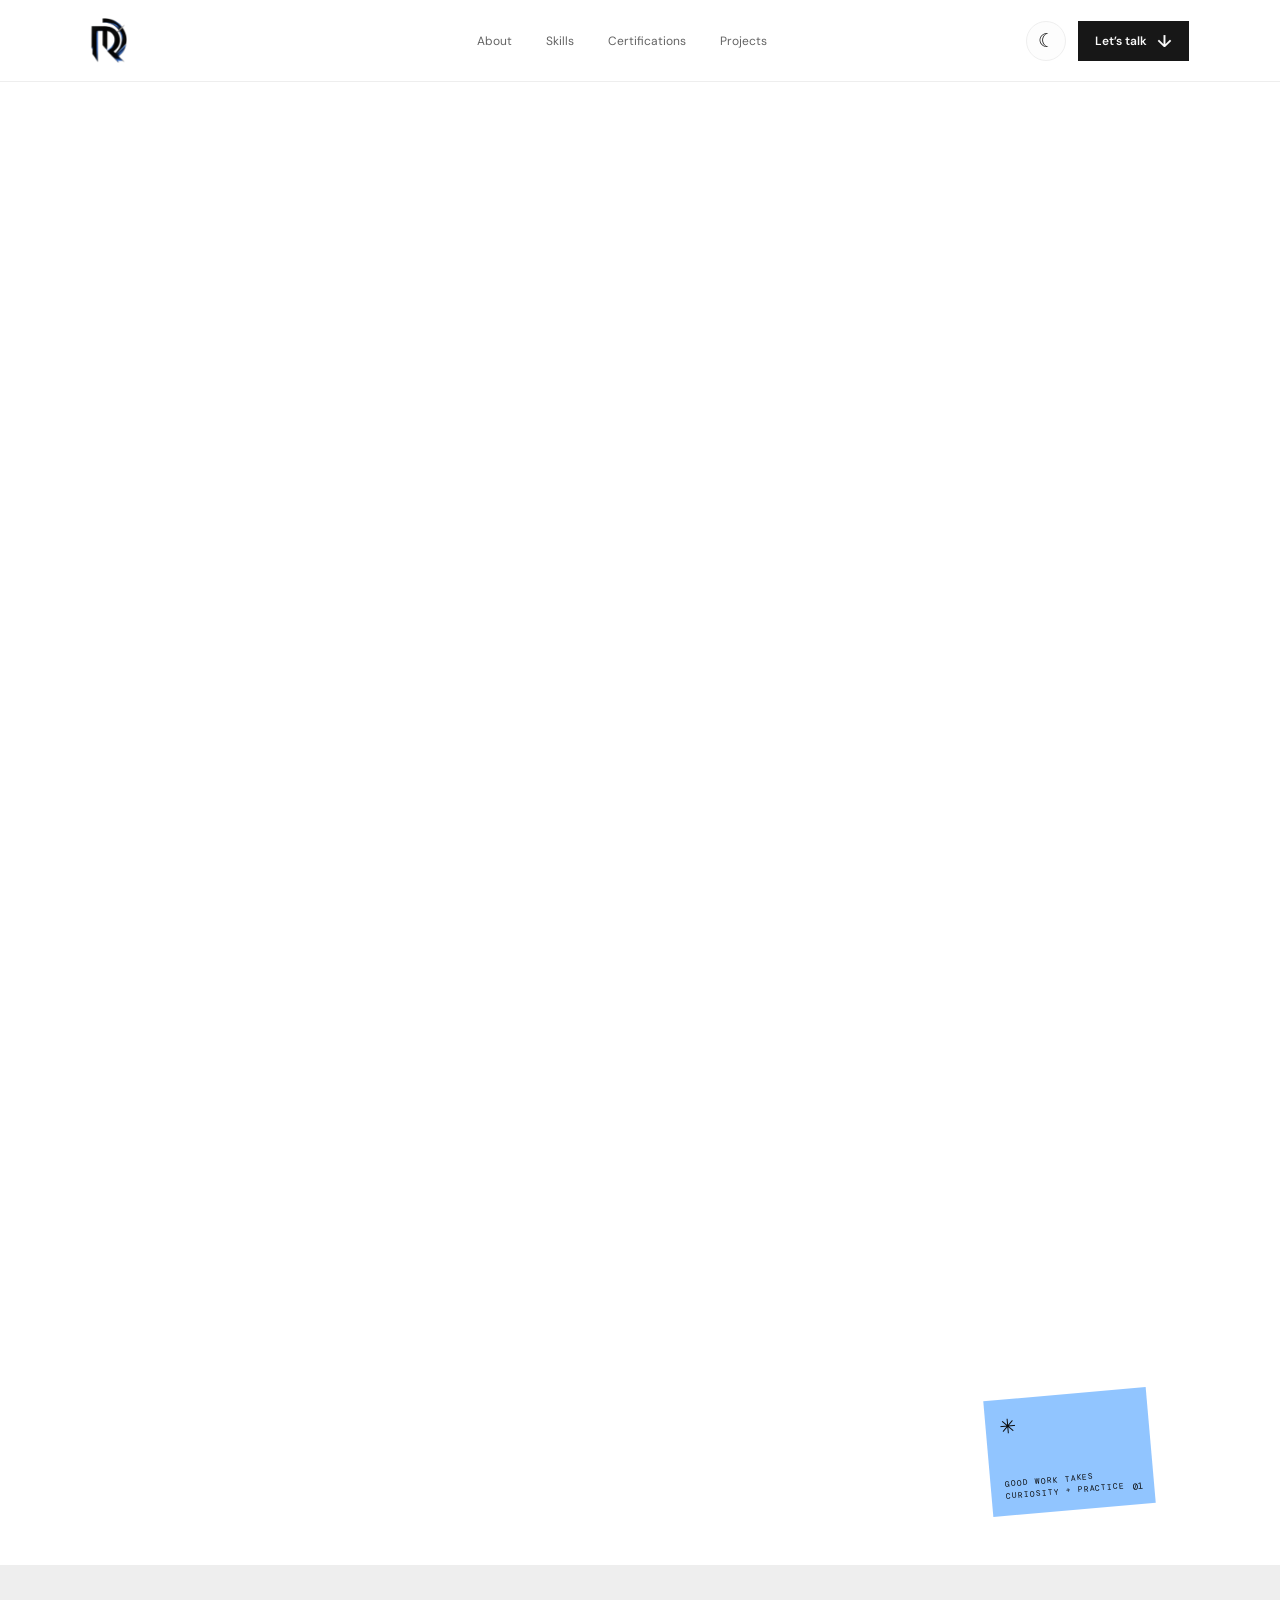
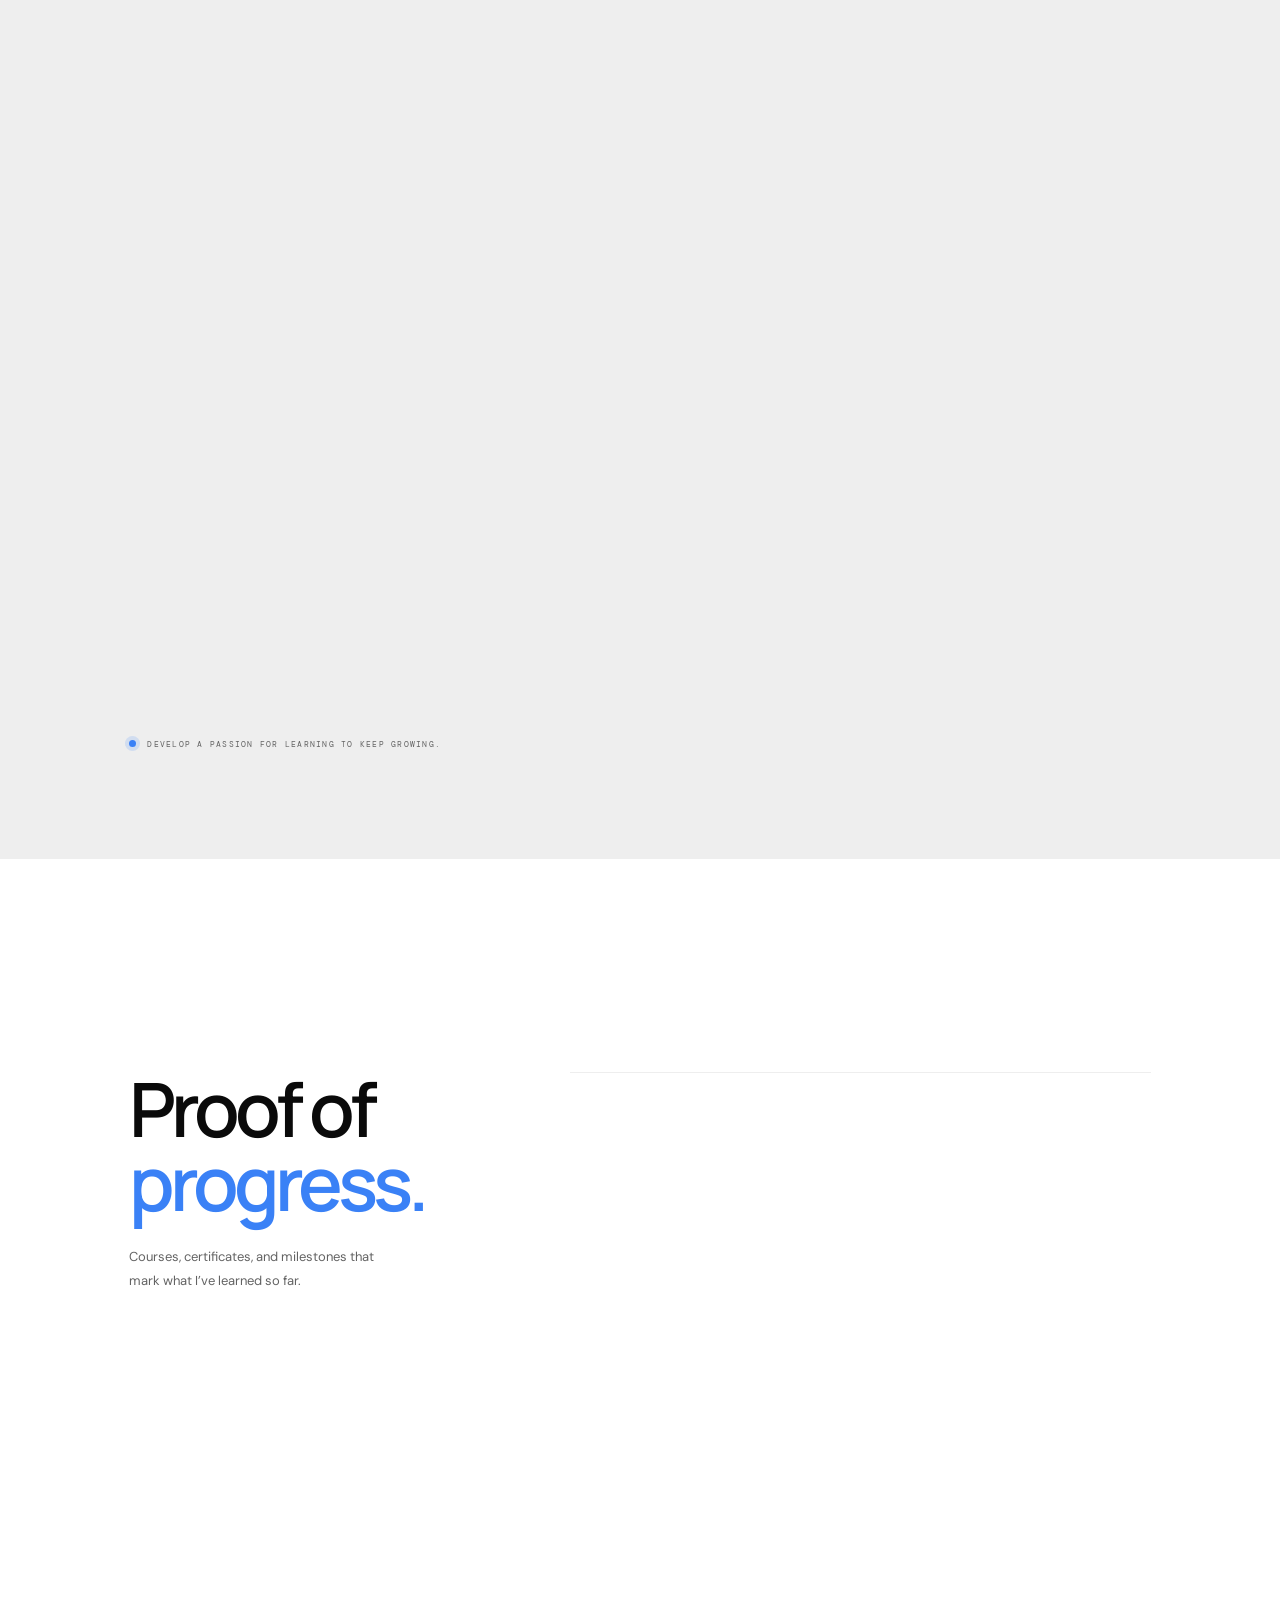
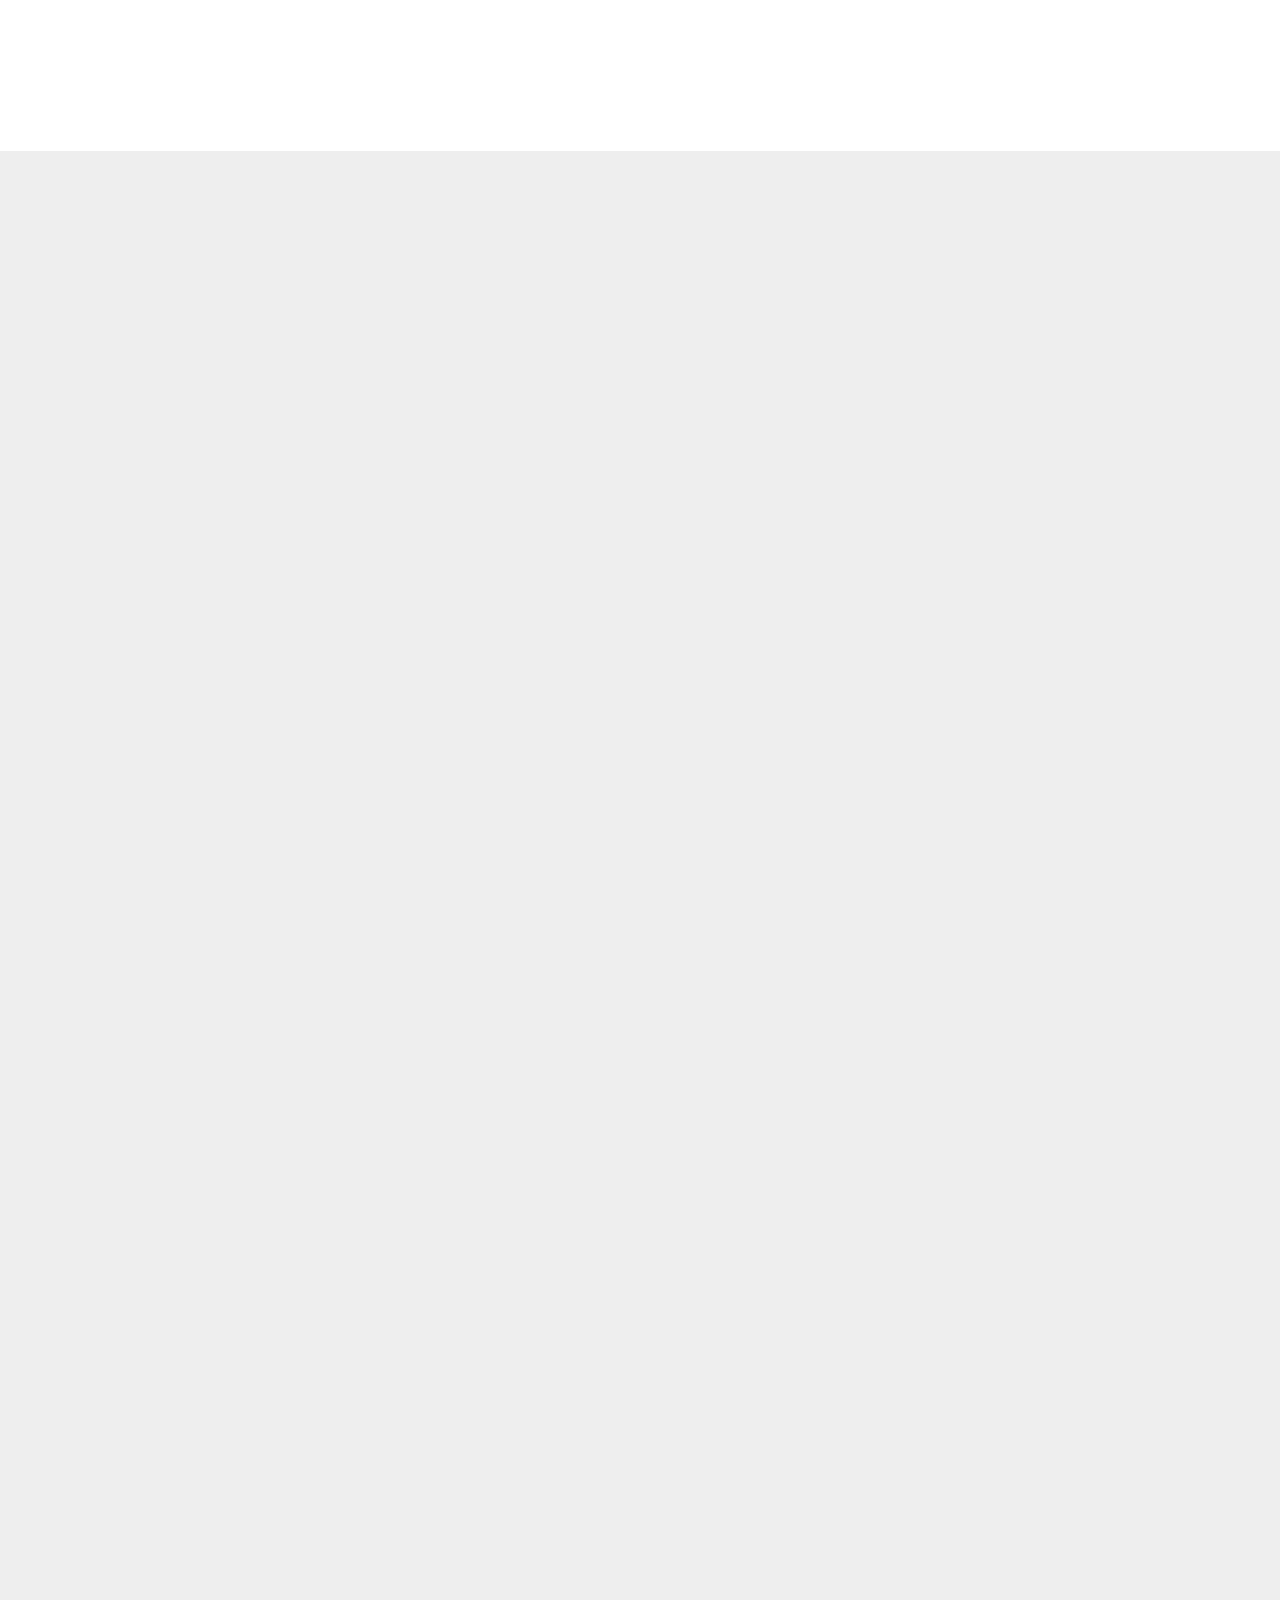
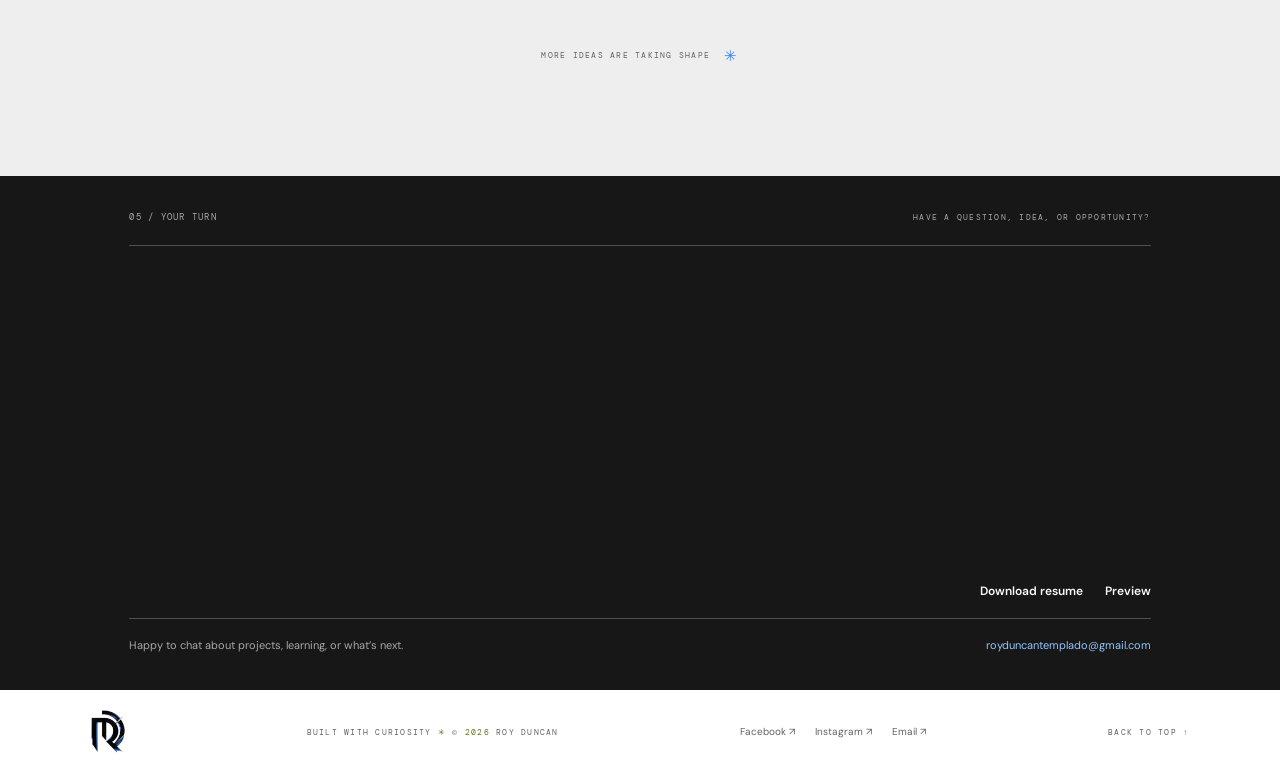
<file: index.html>
<!doctype html>
<html lang="en">
  <head>
    <meta charset="UTF-8" />
    <meta name="viewport" content="width=device-width, initial-scale=1.0" />
    <meta name="theme-color" content="#f4f2ec" />
    <meta name="description" content="A portfolio for an IT student — projects, skills, and ways to get in touch." />
    <link id="favicon" rel="icon" type="image/png" href="assets/favicon-light.png" sizes="32x32" />
    <title>Roy Duncan</title>
    <script>
      // Preloader style: 'mech' (logo assembles from mechanical panels, hangar doors open) | 'logo2' (liquid fills the RD logo) | 'boot' (terminal boot sequence + counter) | 'logo' (RD logo draws itself)
      document.documentElement.dataset.preloader = 'mech';
      try { if (localStorage.getItem('portfolio-theme') === 'dark') document.documentElement.classList.add('dark'); } catch (_) {}
      document.documentElement.classList.add('is-loading');
      setTimeout(function () { document.documentElement.classList.remove('is-loading'); }, 9000);
    </script>
    <link rel="preconnect" href="https://fonts.googleapis.com" />
    <link rel="preconnect" href="https://fonts.gstatic.com" crossorigin />
    <link href="https://fonts.googleapis.com/css2?family=DM+Mono:wght@400;500&family=DM+Sans:wght@400;500;600;700&family=Manrope:wght@400;500;600;700;800&display=swap" rel="stylesheet" />
    <link rel="stylesheet" href="styles.css" />
    <script src="script.js" defer></script>
  </head>
  <body>
    <div class="preloader" role="status" aria-label="Loading">
      <div class="preloader-logo" aria-hidden="true">
        <div class="pl-layer pl-fill"><img class="pl-l" src="assets/rd-logo-light-md.png" alt="" /><img class="pl-d" src="assets/rd-logo-dark-md.png" alt="" /></div>
        <div class="pl-layer pl-shine"><img class="pl-l" src="assets/rd-logo-light-md.png" alt="" /><img class="pl-d" src="assets/rd-logo-dark-md.png" alt="" /></div>
        <svg class="pl-outline" viewBox="0 0 785 983" xmlns="http://www.w3.org/2000/svg" focusable="false">
          <g class="pl-sil"><path pathLength="1" d="M724 156 L680 195 L570 301 L568 301 L532 263 L488 230 L448 209 L416 197 L387 189 L351 183 L324 181 L14 182 L12 648 L32 677 L33 786 L95 870 L147 951 L148 284 L151 282 L248 282 L253 285 L252 590 L349 698 L352 698 L353 696 L353 285 L355 283 L370 285 L409 301 L438 320 L469 349 L494 386 L500 399 L510 434 L512 450 L512 487 L509 510 L502 537 L487 572 L459 613 L416 658 L362 705 L352 716 L406 775 L596 966 L599 967 L597 953 L591 934 L593 930 L688 930 L720 951 L709 938 L601 831 L632 805 L661 777 L692 741 L722 695 L744 647 L755 613 L760 579 L589 746 L585 749 L583 748 L756 570 L762 562 L767 539 L772 499 L773 464 L770 425 L762 379 L754 349 L736 301 L716 261 L687 216 L666 234 L610 289 L616 294 L630 314 L649 352 L661 387 L669 432 L671 483 L668 516 L660 558 L646 599 L622 647 L595 688 L561 731 L531 764 L524 761 L505 743 L490 725 L538 687 L563 661 L578 642 L606 594 L624 539 L629 505 L630 473 L628 445 L623 416 L607 366 L593 338 L578 315 L577 310 L677 209Z"/><path pathLength="1" d="M252 15 L253 100 L313 100 L353 105 L401 117 L449 135 L494 159 L531 185 L567 219 L591 249 L599 262 L618 246 L672 192 L669 185 L643 155 L595 112 L549 81 L493 53 L437 33 L364 17 L311 12 L253 13Z"/></g>
          <g class="pl-acc"><path pathLength="1" d="M508 863 L595 953 L596 950 L591 935 L592 929 L631 927 L623 926 L612 921 L600 920 L584 914 L569 912 L542 892Z"/><path pathLength="1" d="M600 847 L686 928 L644 886Z"/><path pathLength="1" d="M694 721 L692 721 L675 740 L665 747 L635 778 L626 795 L630 794 L662 763Z"/><path pathLength="1" d="M35 644 L31 647 L27 647 L25 651 L37 671Z"/><path pathLength="1" d="M476 597 L450 627 L411 666 L359 713 L360 715 L378 704 L440 658 L475 627 L448 646 L445 644 L446 640 L459 624Z"/><path pathLength="1" d="M752 592 L748 593 L682 661 L628 712 L609 732 L609 734 L676 682 L746 621Z"/><path pathLength="1" d="M140 335 L137 338 L125 339 L123 367 L123 575 L126 716 L132 708 L136 708 L140 711 L141 706 L143 436 L142 354Z"/><path pathLength="1" d="M634 303 L651 337 L663 367 L677 426 L682 422 L683 414 L680 391 L673 363 L661 332 L646 305 L642 301Z"/><path pathLength="1" d="M562 101 L566 107 L570 108 L578 117 L591 125 L604 138 L607 139 L610 137 L601 127 L566 101Z"/><path pathLength="1" d="M331 97 L387 106 L445 122 L497 145 L540 172 L542 172 L545 160 L550 156 L547 152 L523 140 L493 128 L458 117 L381 101Z"/></g>
        </svg>
      </div>
      <div class="preloader-mech" aria-hidden="true">
        <div class="mc-stage">
          <span class="mc-glow"></span>
          <span class="mc-c mc-c1"></span><span class="mc-c mc-c2"></span><span class="mc-c mc-c3"></span><span class="mc-c mc-c4"></span>
          <i class="mc-p" style="clip-path:inset(0.00% 0.00% 83.03% 79.70%);transform-origin:90.0% 8.3%;--x:48;--y:3;--rot:-90;--d:0.20s"></i>
          <i class="mc-p" style="clip-path:inset(83.03% 0.00% 0.00% 79.70%);transform-origin:90.0% 91.7%;--x:-60;--y:5;--rot:180;--d:0.33s"></i>
          <i class="mc-p" style="clip-path:inset(83.03% 79.70% 0.00% 0.00%);transform-origin:10.0% 91.7%;--x:-2;--y:65;--rot:180;--d:0.51s"></i>
          <i class="mc-p" style="clip-path:inset(16.37% 0.00% 66.37% 79.70%);transform-origin:90.0% 25.0%;--x:65;--y:9;--rot:-90;--d:0.53s"></i>
          <i class="mc-p" style="clip-path:inset(83.03% 19.70% 0.00% 59.70%);transform-origin:70.0% 91.7%;--x:17;--y:-59;--rot:135;--d:0.57s"></i>
          <i class="mc-p" style="clip-path:inset(66.37% 79.70% 16.37% 0.00%);transform-origin:10.0% 75.0%;--x:-49;--y:-4;--rot:90;--d:0.77s"></i>
          <i class="mc-p" style="clip-path:inset(0.00% 59.70% 83.03% 19.70%);transform-origin:30.0% 8.3%;--x:20;--y:56;--rot:-180;--d:0.80s"></i>
          <i class="mc-p" style="clip-path:inset(16.37% 79.70% 66.37% 0.00%);transform-origin:10.0% 25.0%;--x:-7;--y:-54;--rot:180;--d:1.06s"></i>
          <i class="mc-p" style="clip-path:inset(49.70% 79.70% 33.03% 0.00%);transform-origin:10.0% 58.3%;--x:-18;--y:48;--rot:90;--d:1.12s"></i>
          <i class="mc-p" style="clip-path:inset(66.37% 19.70% 16.37% 59.70%);transform-origin:70.0% 75.0%;--x:-47;--y:9;--rot:135;--d:1.20s"></i>
          <i class="mc-p" style="clip-path:inset(0.00% 19.70% 83.03% 59.70%);transform-origin:70.0% 8.3%;--x:-5;--y:53;--rot:135;--d:1.33s"></i>
          <i class="mc-p" style="clip-path:inset(0.00% 39.70% 83.03% 39.70%);transform-origin:50.0% 8.3%;--x:5;--y:55;--rot:180;--d:1.38s"></i>
          <i class="mc-p" style="clip-path:inset(66.37% 0.00% 16.37% 79.70%);transform-origin:90.0% 75.0%;--x:-11;--y:-49;--rot:180;--d:1.42s"></i>
          <i class="mc-p" style="clip-path:inset(33.03% 79.70% 49.70% 0.00%);transform-origin:10.0% 41.7%;--x:-2;--y:48;--rot:-135;--d:1.73s"></i>
          <i class="mc-p" style="clip-path:inset(16.37% 59.70% 66.37% 19.70%);transform-origin:30.0% 25.0%;--x:66;--y:16;--rot:90;--d:1.68s"></i>
          <i class="mc-p" style="clip-path:inset(49.70% 0.00% 33.03% 79.70%);transform-origin:90.0% 58.3%;--x:-5;--y:-62;--rot:-90;--d:1.89s"></i>
          <i class="mc-p" style="clip-path:inset(16.37% 19.70% 66.37% 59.70%);transform-origin:70.0% 25.0%;--x:50;--y:7;--rot:-180;--d:1.86s"></i>
          <i class="mc-p" style="clip-path:inset(33.03% 59.70% 49.70% 19.70%);transform-origin:30.0% 41.7%;--x:52;--y:-22;--rot:180;--d:2.05s"></i>
          <i class="mc-p" style="clip-path:inset(16.37% 39.70% 66.37% 39.70%);transform-origin:50.0% 25.0%;--x:8;--y:-69;--rot:-135;--d:2.17s"></i>
          <i class="mc-p" style="clip-path:inset(49.70% 59.70% 33.03% 19.70%);transform-origin:30.0% 58.3%;--x:-57;--y:16;--rot:135;--d:2.37s"></i>
          <i class="mc-p" style="clip-path:inset(33.03% 0.00% 49.70% 79.70%);transform-origin:90.0% 41.7%;--x:-5;--y:56;--rot:180;--d:2.44s"></i>
          <i class="mc-p" style="clip-path:inset(33.03% 19.70% 49.70% 59.70%);transform-origin:70.0% 41.7%;--x:-51;--y:21;--rot:180;--d:2.51s"></i>
          <i class="mc-p" style="clip-path:inset(33.03% 39.70% 49.70% 39.70%);transform-origin:50.0% 41.7%;--x:-17;--y:-60;--rot:-135;--d:2.50s"></i>
          <i class="mc-p" style="clip-path:inset(49.70% 19.70% 33.03% 59.70%);transform-origin:70.0% 58.3%;--x:-69;--y:5;--rot:-180;--d:2.60s"></i>
          <i class="mc-p" style="clip-path:inset(66.37% 39.70% 16.37% 39.70%);transform-origin:50.0% 75.0%;--x:-11;--y:50;--rot:90;--d:2.88s"></i>
          <i class="mc-p" style="clip-path:inset(49.70% 39.70% 33.03% 39.70%);transform-origin:50.0% 58.3%;--x:15;--y:49;--rot:180;--d:2.92s"></i>
          <i class="mc-whole"></i>
          <span class="mc-scan"></span>
          <div class="mc-meter">
            <div class="mc-bar" data-count-ms="4200"><i></i></div>
            <div class="mc-info">
              <p class="mc-msgs">
                <span style="--d:.5s">Initializing hardware</span>
                <span style="--d:1.42s">Assembling components</span>
                <span style="--d:2.34s">Compiling modules</span>
                <span style="--d:3.26s">Linking systems</span>
                <span class="mc-final">System online</span>
              </p>
              <p class="mc-pct"><span class="mc-num">0</span>%</p>
            </div>
          </div>
        </div>
      </div>
      <span class="mc-seam" aria-hidden="true"></span>
      <div class="preloader-logo2" aria-hidden="true">
        <svg class="lg2" viewBox="0 0 785 983" xmlns="http://www.w3.org/2000/svg" focusable="false">
          <defs>
            <mask id="lg2-mask" maskUnits="userSpaceOnUse" x="0" y="0" width="785" height="983"><image href="assets/rd-logo-mask.png" width="785" height="983"/></mask>
            <linearGradient id="lg2-grad" x1="0" y1="0" x2="0" y2="1"><stop offset="0" stop-color="#8dbbff"/><stop offset=".35" stop-color="#3b82f6"/><stop offset="1" stop-color="#1d4ed8"/></linearGradient>
          </defs>
          <g mask="url(#lg2-mask)">
            <rect class="lg2-ghost" width="785" height="983"/>
            <g class="lg2-liq lg2-liq-back"><path class="lg2-wave lg2-wave-back" d="M0 22 Q98.12 0 196.25 22 T392.50 22 T588.75 22 T785.00 22 T981.25 22 T1177.50 22 T1373.75 22 T1570.00 22 V1100 H0 Z"/></g>
            <g class="lg2-liq"><path class="lg2-wave" d="M0 22 Q98.12 0 196.25 22 T392.50 22 T588.75 22 T785.00 22 T981.25 22 T1177.50 22 T1373.75 22 T1570.00 22 V1100 H0 Z"/></g>
          </g>
        </svg>
        <div class="pl-layer lg2-real"><img class="pl-l" src="assets/rd-logo-light-md.png" alt="" /><img class="pl-d" src="assets/rd-logo-dark-md.png" alt="" /></div>
        <p class="lg2-name">Roy Duncan</p>
      </div>
      <div class="preloader-boot" aria-hidden="true">
        <div class="pb-top"><b>Roy Duncan</b><span>IT Student &middot; Portfolio</span></div>
        <div class="pb-term">
          <p class="pb-line" style="--n:24;--d:.5s"><span class="t">&gt; initializing portfolio</span><span class="ok">[ ok ]</span></p>
          <p class="pb-line" style="--n:16;--d:1.6s"><span class="t">&gt; loading skills</span><span class="ok">[ ok ]</span></p>
          <p class="pb-line" style="--n:19;--d:2.6s"><span class="t">&gt; mounting projects</span><span class="ok">[ ok ]</span></p>
          <p class="pb-line" style="--n:25;--d:3.5s"><span class="t">&gt; verifying certificates</span><span class="ok">[ ok ]</span></p>
          <p class="pb-line pb-last" style="--n:18;--d:4.5s"><span class="t">&gt; welcome, visitor.</span><span class="cur"></span></p>
        </div>
        <div class="pb-foot">
          <div class="pb-count"><span class="pb-num">0</span><span class="pb-pct">%</span></div>
          <div class="pb-bar"><i></i></div>
        </div>
      </div>
    </div>
    <header class="site-header">
      <a class="wordmark" href="#home" aria-label="Roy Duncan portfolio home"><span class="rd-logo" aria-hidden="true"><img class="rd-logo-light" src="assets/rd-logo-light-md.png" alt="" /><img class="rd-logo-dark" src="assets/rd-logo-dark-md.png" alt="" /></span></a>
      <nav class="desktop-nav" aria-label="Main navigation">
        <a href="#about">About</a><a href="#skills">Skills</a><a href="#certifications">Certifications</a><a href="#projects">Projects</a>
        <div class="header-actions mobile-menu-actions">
          <a class="button button-dark header-cta" href="#contact">Let’s talk <span aria-hidden="true">↓</span></a>
        </div>
      </nav>
      <div class="header-actions">
        <button class="theme-toggle" type="button" aria-label="Switch to dark mode" aria-pressed="false" title="Switch to dark mode"><span class="theme-icon" aria-hidden="true">☾</span></button>
        <a class="button button-dark header-cta" href="#contact">Let’s talk <span aria-hidden="true">↓</span></a>
      </div>
      <button class="menu-toggle" aria-label="Open navigation menu" aria-expanded="false"><span></span><span></span></button>
    </header>

    <main>
      <section class="hero" id="home">
        <div class="hero-copy">
          <p class="eyebrow"><span class="status-dot"></span> INDUSTRIAL TECHNOLOGY STUDENT</p>
          <p class="hero-description">Hi, I’m <strong>Roy Duncan</strong>, an IT student exploring the art of turning ideas into useful digital experiences.</p>
          <div class="hero-links"><a class="hero-read-more" href="#about">More about me<span aria-hidden="true">↘</span></a><a class="hero-read-more" href="#resume">Resume<span aria-hidden="true">↓</span></a></div>
        </div>
        <div class="hero-art" aria-hidden="true">
          <div class="hero-circle"></div>
          <img class="hero-portrait" src="assets/roy-cutout.png" alt="" />
        </div>
        <h1 class="hero-title"><span>curious</span><span>by</span><span>nature<span class="title-period">.</span></span></h1>
        <div class="hero-meta"><div class="hero-social"><a href="https://www.facebook.com/dundudunkinz.donut" target="_blank" rel="noopener noreferrer" aria-label="Facebook"><svg viewBox="0 0 24 24" aria-hidden="true"><path d="M13.4 21v-8.2h2.8l.4-3.2h-3.2V7.5c0-.9.3-1.5 1.6-1.5h1.7V3.1c-.8-.1-1.6-.2-2.4-.2-2.5 0-4.2 1.5-4.2 4.3v2.4H7.3v3.2h2.8V21z" fill="currentColor"/></svg></a><a href="https://www.instagram.com/ruiii_dunksss?vrfl=NXFsZ2VhMnhqNmJO" target="_blank" rel="noopener noreferrer" aria-label="Instagram"><svg viewBox="0 0 24 24" aria-hidden="true"><rect x="3.25" y="3.25" width="17.5" height="17.5" rx="5" fill="none" stroke="currentColor" stroke-width="1.8"/><circle cx="12" cy="12" r="4" fill="none" stroke="currentColor" stroke-width="1.8"/><circle cx="17.7" cy="6.6" r="1.15" fill="currentColor"/></svg></a><a href="mailto:royduncantemplado@gmail.com" aria-label="Email"><svg viewBox="0 0 24 24" aria-hidden="true"><rect x="3" y="5" width="18" height="14" rx="1.5" fill="none" stroke="currentColor" stroke-width="1.8"/><path d="m4 7 8 6 8-6" fill="none" stroke="currentColor" stroke-width="1.8" stroke-linecap="round" stroke-linejoin="round"/></svg></a></div><span>CEBU CITY, PHILIPPINES</span></div>
      </section>

      <section class="section about-section" id="about">
        <div class="section-heading"><p class="eyebrow">01 / ABOUT ME</p><span class="section-mark">✳</span></div>
        <div class="about-grid">
          <h2>Learning the<br />logic behind<br /><span>the pixels.</span></h2>
          <div class="about-copy"><p class="lead">I’m pursuing a Bachelor of Industrial Technology, majoring in Computer Technology, and enjoy learning how technology works by building with it.</p><p>My studies have given me experience with basic networking, AutoCAD, SolidWorks, and C and Java programming. I’ve also learned the fundamentals of HTML, CSS, and JavaScript.</p><p>I’m hardworking and curious, and I’m always ready to learn something new and put it into practice.</p><a class="text-link" href="#contact">A little more about me <span>↗</span></a></div>
        </div>
        <div class="about-note"><span>✳</span><p>GOOD WORK TAKES<br />CURIOSITY + PRACTICE</p><span class="note-number">01</span></div>
      </section>

      <section class="section skills-section" id="skills">
        <div class="section-heading"><p class="eyebrow">02 / MY TOOLKIT</p><span class="section-aside">A WORK IN PROGRESS — ALWAYS</span></div>
        <div class="skills-intro"><h2>Tools I use<br />to <span>make things.</span></h2><p>I am enthusiastic about technology and enjoy learning how different tools can bring ideas to life. I am still building my skills through practice and projects, and I look forward to exploring new programming languages and learning more along the way.</p></div>
        <div class="skill-groups">
          <article class="skill-group"><div class="skill-group-head"><span>01</span><h3>Languages</h3><span class="skill-symbol">{ }</span></div><div class="skill-tags"><span>HTML</span><span>CSS</span><span>JavaScript</span><span>SQL</span><span>PHP</span></div></article>
          <article class="skill-group"><div class="skill-group-head"><span>02</span><h3>Frameworks &amp; UI</h3><span class="skill-symbol">▤</span></div><div class="skill-tags"><span>React</span><span>Tailwind CSS</span></div></article>
          <article class="skill-group"><div class="skill-group-head"><span>03</span><h3>Tools &amp; platforms</h3><span class="skill-symbol">⌘</span></div><div class="skill-tags"><span>XAMPP</span><span>GitHub</span><span>VS Code</span><span>PHPMyAdmin</span><span>Claude</span></div></article>
          <article class="skill-group"><div class="skill-group-head"><span>04</span><h3>Other tools</h3><span class="skill-symbol">⚙</span></div><div class="skill-tags"><span>AutoCAD</span><span>SolidWorks</span></div></article>
        </div>
        <p class="skill-footnote"><span class="status-dot"></span>DEVELOP A PASSION FOR LEARNING TO KEEP GROWING.</p>
      </section>

      <section class="section cert-section" id="certifications">
        <div class="section-heading"><p class="eyebrow">03 / MILESTONES</p><span class="section-aside">LEARNING, RECOGNIZED</span></div>
        <div class="cert-layout"><div><h2>Proof of<br /><span>progress.</span></h2><p class="cert-intro">Courses, certificates, and milestones that mark what I’ve learned so far.</p></div>
          <div class="cert-list">
            <article class="cert-row certificate-card"><span class="cert-count">01</span><a class="certificate-image" href="assets/certificates/tesda-nc-ii-computer-systems-servicing.png" target="_blank" rel="noreferrer" aria-label="Open TESDA National Certificate II image"><img src="assets/certificates/tesda-nc-ii-computer-systems-servicing.png" alt="TESDA National Certificate II in Computer Systems Servicing awarded to Roy Duncan A. Templado" loading="lazy" decoding="async" /></a><div class="certificate-info"><h3>National Certificate II</h3><p>Computer Systems Servicing · TESDA · August 20, 2026</p></div><a class="cert-link" href="assets/certificates/tesda-nc-ii-computer-systems-servicing.png" target="_blank" rel="noreferrer" aria-label="View National Certificate II">↗</a></article>
            <article class="cert-row certificate-card"><span class="cert-count">02</span><a class="certificate-image" href="assets/certificates/jco-cloud-based-web-development-appreciation.jpg" target="_blank" rel="noreferrer" aria-label="Open Cloud-Based Web Development certificate of appreciation image"><img src="assets/certificates/jco-cloud-based-web-development-appreciation.jpg" width="784" height="556" alt="Certificate of Appreciation awarded to Roy Duncan Templado for active participation in the Junior Computer Organization domain enhancement program, Cloud-Based Web Development: An Enhancement Program for ICT Students, held on October 11, 2026 at Tabunok City Hall, Talisay City, Cebu" loading="lazy" decoding="async" /></a><div class="certificate-info"><h3>Cloud-Based Web Development: An Enhancement Program for ICT Students</h3><p>Appreciation · Junior Computer Organization · October 11, 2026</p></div><a class="cert-link" href="assets/certificates/jco-cloud-based-web-development-appreciation.jpg" target="_blank" rel="noreferrer" aria-label="View Cloud-Based Web Development certificate of appreciation">↗</a></article>
            <article class="cert-row certificate-card"><span class="cert-count">03</span><a class="certificate-image" href="assets/certificates/talisay-css-nc-ii-participation.jpg" target="_blank" rel="noreferrer" aria-label="Open Computer System Servicing NC II participation certificate image"><img src="assets/certificates/talisay-css-nc-ii-preview.jpg" alt="Certificate of participation for Empowering Skills in Computer System Servicing NC II, held at Talisay City College on March 23, 2025" loading="lazy" decoding="async" /></a><div class="certificate-info"><h3>Empowering Skills in Computer System Servicing NC II</h3><p>Participation · Talisay City College · March 23, 2025</p></div><a class="cert-link" href="assets/certificates/talisay-css-nc-ii-participation.jpg" target="_blank" rel="noreferrer" aria-label="View Computer System Servicing NC II participation certificate">↗</a></article>
            <article class="cert-row certificate-card"><span class="cert-count">04</span><a class="certificate-image" href="assets/certificates/talisay-load-balancing-participation.jpg" target="_blank" rel="noreferrer" aria-label="Open load balancing participation certificate image"><img src="assets/certificates/talisay-load-balancing-preview.jpg" alt="Certificate of participation for Mastering Load Balancing: Strategies for Scalable, Resilient, and High-Performance System, held at Talisay City College on March 16, 2025" loading="lazy" decoding="async" /></a><div class="certificate-info"><h3>Mastering Load Balancing: Strategies for Scalable, Resilient, and High-Performance System</h3><p>Participation · Talisay City College · March 16, 2025</p></div><a class="cert-link" href="assets/certificates/talisay-load-balancing-participation.jpg" target="_blank" rel="noreferrer" aria-label="View load balancing participation certificate">↗</a></article>
          </div>
        </div>
      </section>

      <section class="section projects-section" id="projects">
        <div class="section-heading"><p class="eyebrow">04 / SELECTED WORK</p><span class="section-aside">SMALL STEPS. REAL PROJECTS.</span></div>
        <div class="projects-title"><h2>Things I’ve<br /><span>put together.</span></h2><p>Class projects and ideas that made me dive deeper into technology and design.</p></div>
        <div class="project-grid">
          <article class="project-card project-one"><div class="project-visual shot-visual"><span class="visual-label">FIRST WEB PROJECT</span><a href="projects/empathy-webdev/index.html" target="_blank" rel="noopener noreferrer" aria-label="Open the Phantom Assassin guide project"><img src="assets/projects/phantom-assassin-guide-preview.webp" alt="Screenshot of the Phantom Assassin guide showing the hero header, skill cards and recommended item builds" loading="lazy" decoding="async" /></a></div><div class="project-details"><div><span class="project-type">CLASS PROJECT · OCTOBER 2025</span><h3>Empathy — Phantom Assassin Guide</h3><p>A Dota 2 hero guide featuring Phantom Assassin’s skills, recommended item builds, and pro-player builds.</p><p class="project-origin">My first web development project, built by hand in HTML and CSS in VS Code using lessons from my professor, without AI-generated code.</p></div><a class="round-link" href="projects/empathy-webdev/index.html" target="_blank" rel="noopener noreferrer" aria-label="View the Phantom Assassin guide project">↗</a></div><div class="project-tech"><span>HTML</span><span>CSS</span><span>Visual Studio Code</span></div></article>
          <article class="project-card project-two"><div class="project-visual shot-visual"><span class="visual-label">BANKING ADMIN CONSOLE</span><a href="https://orabank.gt.tc" target="_blank" rel="noopener noreferrer" aria-label="Open the OraBank live project"><img src="assets/projects/orabank-dashboard-preview.webp" alt="OraBank admin dashboard showing total users, assets under management, a transfer form and transaction summaries" loading="lazy" decoding="async" /></a></div><div class="project-details"><div><span class="project-type">FULL-STACK WEB APP · JULY 2026</span><h3>OraBank — Banking Admin Console</h3><p>A banking web app with admin and user dashboards, account management, and transaction flows.</p><p class="project-origin">My second project and the first time learning PHP. I explored backend development with help from Claude and GitHub Copilot, then hosted it on InfinityFree.</p></div><a class="round-link" href="https://orabank.gt.tc" target="_blank" rel="noopener noreferrer" aria-label="Open the OraBank live project">↗</a></div><div class="project-tech"><span>HTML</span><span>CSS</span><span>JavaScript</span><span>PHP</span><span>SQL</span><span>InfinityFree</span></div></article>
          <article class="project-card project-three">
  <div class="project-visual shot-visual"><a href="https://tcc-mims.freedev.app" target="_blank" rel="noopener noreferrer" aria-label="Open the M.I.M.S. live system"><img src="assets/projects/mims-dashboard-preview.webp" alt="M.I.M.S. dashboard screenshot showing inventory metrics, borrowing transactions, low stock alerts, and reports" loading="lazy" decoding="async" /></a></div><div class="project-details">
    <div>
      <span class="project-type">RESEARCH PROTOTYPE · OCTOBER 2026</span>
      <h3>M.I.M.S. — Maintenance Inventory Management System</h3>
      <p>A proposed system for the Maintenance Department at Talisay City College, developed with a classmate as a research project. It helps staff track supplies, monitor low stock, process borrowing and returns, and review reports and activity logs.</p>
      <p class="project-origin">Built with PHP and MySQL, alongside HTML, CSS, JavaScript, Bootstrap, PDO, and Chart.js, with AI assistance from Claude Code.</p>
    </div>
    <a class="round-link" href="https://tcc-mims.freedev.app" target="_blank" rel="noopener noreferrer" aria-label="Open the M.I.M.S. live system">↗</a>
  </div>
  <div class="project-tech"><span>HTML5</span><span>CSS3</span><span>JavaScript</span><span>Bootstrap 5</span><span>PHP 8.1+</span><span>MySQL / MariaDB</span><span>PDO</span><span>Chart.js</span><span>XAMPP</span><span>Claude Code</span></div>
</article>
          <article class="project-card project-four">
  <div class="project-visual shot-visual"><span class="visual-label">AUTOCAD DRAWINGS</span><a href="assets/projects/cad/drawing-1.webp" target="_blank" rel="noopener noreferrer" aria-label="Open the first AutoCAD drawing full size"><img src="assets/projects/cad/drawing-1.webp" width="1800" height="1444" alt="AutoCAD 2D practical exam drawing of a plate with a central ring and two side lugs, with diameter, radius and linear dimensions" loading="lazy" decoding="async" /></a></div><div class="project-details">
    <div>
      <span class="project-type">PRACTICAL EXAM · AUTOCAD</span>
      <h3>AutoCAD — 2D Drafting Practical Exam</h3>
      <p>Dimensioned 2D drawings made in AutoCAD, with centerlines, tangent arcs, and diameter, radius, linear, and angular dimensions.</p>
      <p class="project-origin">My output for the practical exam in my Bachelor of Industrial Technology course, showing drafting skills in geometry, layers, and dimensioning. Tap the arrow or the drawing above to browse all five.</p>
    </div>
    <a class="round-link" href="assets/projects/cad/drawing-1.webp" target="_blank" rel="noopener noreferrer" aria-label="View all AutoCAD drawings">↗</a>
  </div>
  <div class="cad-thumbs" hidden>
    <a href="assets/projects/cad/drawing-1.webp" target="_blank" rel="noopener noreferrer" aria-label="Open AutoCAD drawing 1 full size"><img src="assets/projects/cad/drawing-1-thumb.webp" width="420" height="337" alt="AutoCAD drawing 1: plate with a central ring and two side lugs" loading="lazy" decoding="async" /></a>
    <a href="assets/projects/cad/drawing-2.webp" target="_blank" rel="noopener noreferrer" aria-label="Open AutoCAD drawing 2 full size"><img src="assets/projects/cad/drawing-2-thumb.webp" width="420" height="302" alt="AutoCAD drawing 2: curved plate with a large center circle and bolt-hole lugs" loading="lazy" decoding="async" /></a>
    <a href="assets/projects/cad/drawing-3.webp" target="_blank" rel="noopener noreferrer" aria-label="Open AutoCAD drawing 3 full size"><img src="assets/projects/cad/drawing-3-thumb.webp" width="420" height="391" alt="AutoCAD drawing 3: rounded plate with a hub and two lower lobes" loading="lazy" decoding="async" /></a>
    <a href="assets/projects/cad/drawing-4.webp" target="_blank" rel="noopener noreferrer" aria-label="Open AutoCAD drawing 4 full size"><img src="assets/projects/cad/drawing-4-thumb.webp" width="361" height="420" alt="AutoCAD drawing 4: square flange with four bolt holes and radial slots" loading="lazy" decoding="async" /></a>
    <a href="assets/projects/cad/drawing-5.webp" target="_blank" rel="noopener noreferrer" aria-label="Open AutoCAD drawing 5 full size"><img src="assets/projects/cad/drawing-5-thumb.webp" width="420" height="362" alt="AutoCAD drawing 5: curved arm with a slotted end and a round end" loading="lazy" decoding="async" /></a>
  </div>
  <div class="project-tech"><span>AutoCAD</span><span>2D Drafting</span><span>Dimensioning</span></div>
</article>
        </div>
        <p class="projects-note">MORE IDEAS ARE TAKING SHAPE <span>✳</span></p>
      </section>

      <section class="contact-section" id="contact">
        <div class="contact-top"><p class="eyebrow">05 / YOUR TURN</p><span>HAVE A QUESTION, IDEA, OR OPPORTUNITY?</span></div>
        <div class="contact-content"><h2>Let’s make<br />something <span>good.</span></h2><a class="button button-lime" href="mailto:royduncantemplado@gmail.com">Say hello <span aria-hidden="true">↗</span></a></div>
        <div class="contact-bottom"><div class="contact-actions" id="resume"><a class="resume-link" href="assets/resume/Roy_Duncan_Templado_Resume.pdf" download="Roy_Duncan_Templado_Resume.pdf">Download resume</a><button class="resume-preview-link" type="button" data-resume-open>Preview</button></div><div class="contact-mail-row"><p>Happy to chat about projects, learning, or what’s next.</p><a href="mailto:royduncantemplado@gmail.com">royduncantemplado@gmail.com</a></div></div>
      </section>
    </main>
    <footer class="site-footer">
      <a class="wordmark footer-mark" href="#home" aria-label="Roy Duncan portfolio home"><span class="rd-logo" aria-hidden="true"><img class="rd-logo-light" src="assets/rd-logo-light-sm.png" alt="" /><img class="rd-logo-dark" src="assets/rd-logo-dark-sm.png" alt="" /></span></a>
      <p>BUILT WITH CURIOSITY <span>✳</span> © <span id="year">2026</span> ROY DUNCAN</p>
      <div class="social-links"><a href="https://www.facebook.com/dundudunkinz.donut" target="_blank" rel="noopener noreferrer">Facebook ↗</a><a href="https://www.instagram.com/ruiii_dunksss?vrfl=NXFsZ2VhMnhqNmJO" target="_blank" rel="noopener noreferrer">Instagram ↗</a><a href="mailto:royduncantemplado@gmail.com">Email ↗</a></div>
      <a class="back-top" href="#home">BACK TO TOP ↑</a>
    </footer>
    <div class="resume-modal" id="resume-modal" role="dialog" aria-modal="true" aria-label="Resume preview" hidden>
      <div class="resume-modal-bar"><span>RESUME · ROY DUNCAN TEMPLADO</span><div><a class="resume-btn resume-btn-primary" href="assets/resume/Roy_Duncan_Templado_Resume.pdf" download="Roy_Duncan_Templado_Resume.pdf">Download PDF <span aria-hidden="true">↓</span></a><button class="resume-close" type="button" aria-label="Close resume preview">×</button></div></div>
      <div class="resume-modal-body"><img src="assets/resume/resume-preview.webp" width="1406" height="1988" alt="Resume of Roy Duncan Templado" decoding="async" /></div>
    </div>
  </body>
</html>
</file>
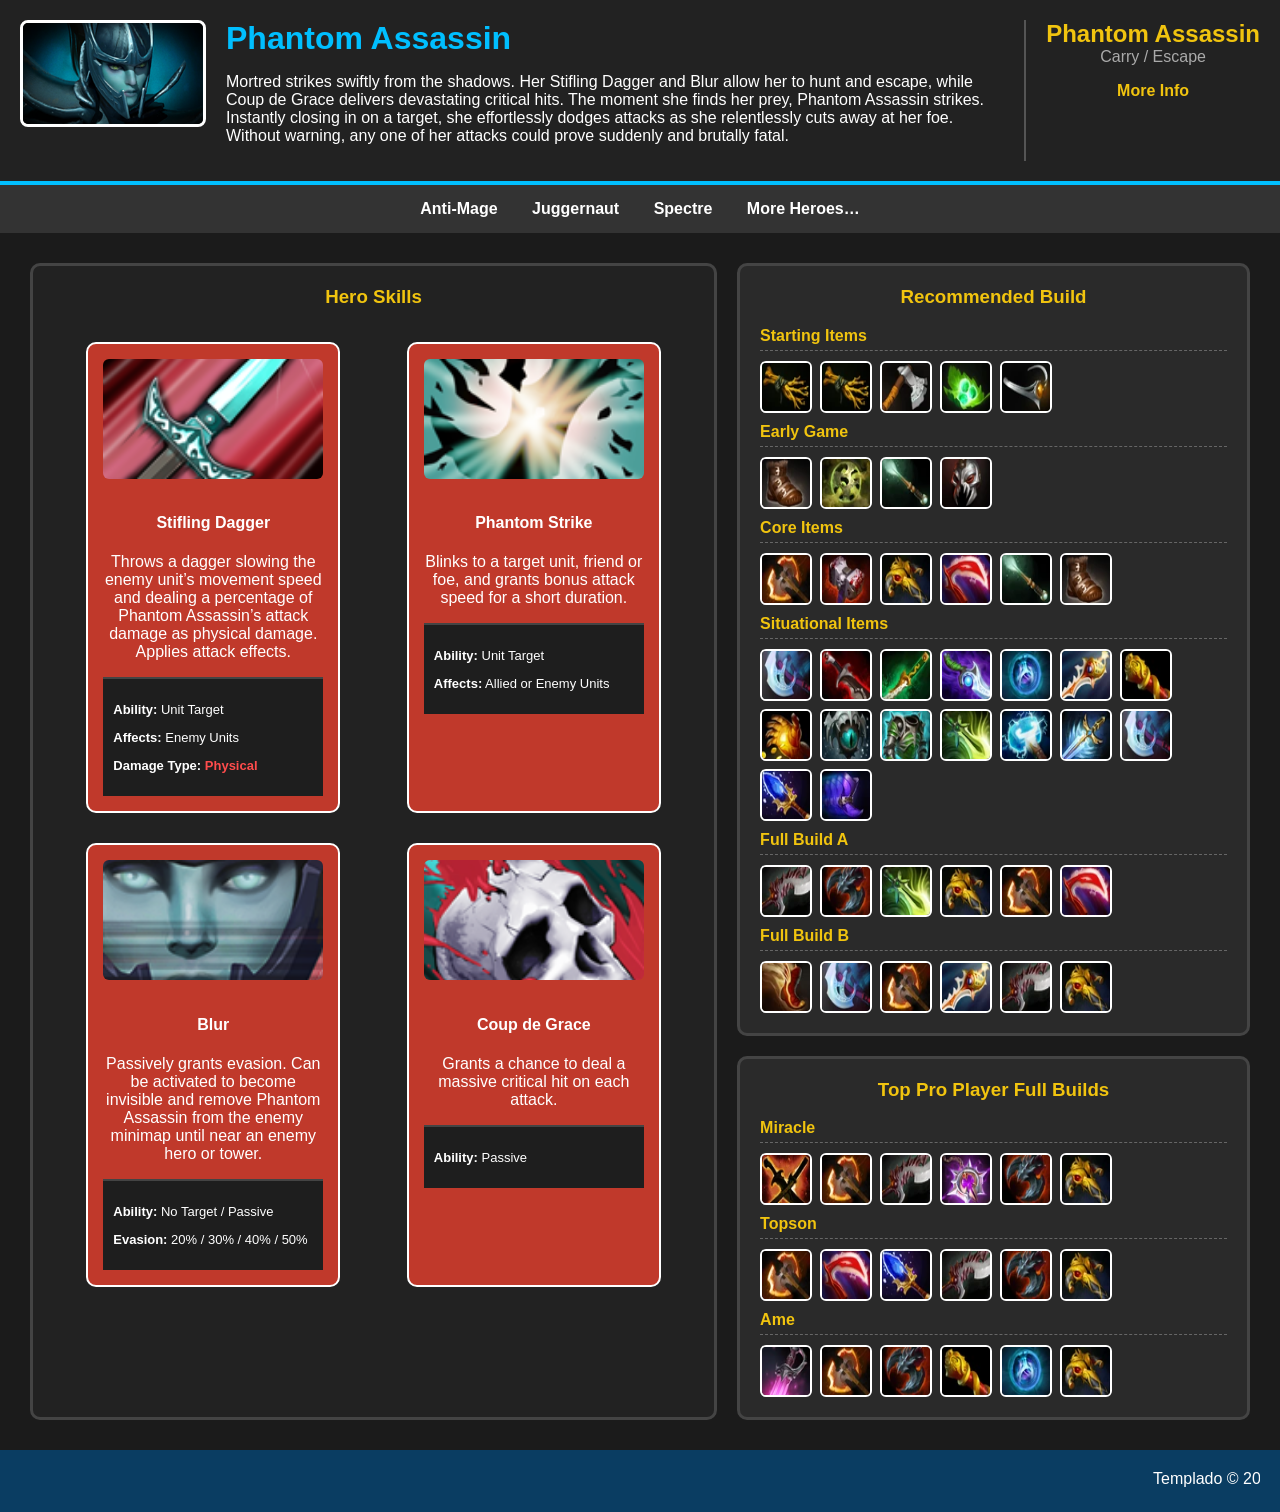
<file: projects/empathy-webdev/index.html>
<!DOCTYPE html>
<html lang="en">
<head>
<meta charset="UTF-8">
<title>Dota 2 – Phantom Assassin</title>
<link rel="stylesheet" href="style.css">
</head>
<body>

<!-- ===== HEADER ===== -->
<header id="hero-header">
    <div id="hero-img">
        <img src="phantom_assassin.png" alt="Phantom Assassin">
    </div>

    <div id="hero-info">
        <h1>Phantom Assassin</h1>
        <p>Mortred strikes swiftly from the shadows. Her Stifling Dagger and Blur
           allow her to hunt and escape, while Coup de Grace delivers devastating critical hits. The moment she finds her prey, 
           Phantom Assassin strikes. Instantly closing in on a target, she effortlessly dodges attacks as she relentlessly cuts 
           away at her foe. Without warning, any one of her attacks could prove suddenly and brutally fatal.</p>
    </div>

    <div id="hero-role">
        <h2>Phantom Assassin</h2>
        <span class="role">Carry / Escape</span>
        <p class="more-info-about-hero"><a href="https://www.dota2.com/hero/phantom_assassin">More Info</a></p>
        
    </div>
</header>

<!-- ===== NAVIGATION ===== -->
<nav id="main-nav">
    <a href="https://www.dota2.com/hero/anti-mage">Anti-Mage</a>
    <a href="https://www.dota2.com/hero/juggernaut">Juggernaut</a>
    <a href="https://www.dota2.com/hero/spectre">Spectre</a>
    <a href="https://www.dota2.com/heroes">More Heroes…</a>
</nav>

<!-- ===== MAIN CONTENT ===== -->
<main id="content-wrapper">
    <!-- === Skills Column === -->
    <section id="skills">
        <h3 class="section-title">Hero Skills</h3>
        <div class="skills-grid">

            <!-- Each skill uses the same .skill-card class -->
            <article class="skill-card" id="skill-dagger">
                <img src="stiffling_dagger.png" alt="Stifling Dagger">
                <h4>Stifling Dagger</h4>
                <p>Throws a dagger slowing the enemy unit’s movement speed and dealing a percentage of Phantom Assassin’s attack damage as physical damage. Applies attack effects.</p>
                <div class="skill-details">
                    <p><strong>Ability:</strong> Unit Target</p>
                    <p><strong>Affects:</strong> Enemy Units</p>
                    <p><strong>Damage Type:</strong> <span class="physical">Physical</span></p>
                </div>
            </article>

            <article class="skill-card" id="skill-strike">
                <img src="phantom_strike.png" alt="Phantom Strike">
                <h4>Phantom Strike</h4>
                <p>Blinks to a target unit, friend or foe, and grants bonus attack speed for a short duration.</p>
                <div class="skill-details">
                    <p><strong>Ability:</strong> Unit Target</p>
                    <p><strong>Affects:</strong> Allied or Enemy Units</p>
                </div>
            </article>

            <article class="skill-card" id="skill-blur">
                <img src="blur.png" alt="Blur">
                <h4>Blur</h4>
                <p>Passively grants evasion. Can be activated to become invisible and remove Phantom Assassin from the enemy minimap until near an enemy hero or tower.</p>
                <div class="skill-details">
                    <p><strong>Ability:</strong> No Target / Passive</p>
                    <p><strong>Evasion:</strong> 20% / 30% / 40% / 50%</p>
                </div>
            </article>

            <article class="skill-card" id="skill-coup">
                <img src="coup_de_grace.png" alt="Coup de Grace">
                <h4>Coup de Grace</h4>
                <p>Grants a chance to deal a massive critical hit on each attack.</p>
                <div class="skill-details">
                    <p><strong>Ability:</strong> Passive</p>
                </div>
            </article>

        </div>
    </section>

    <!-- === Item Builds Column === -->
    <aside id="item-builds">
        <!-- Recommended Build -->
<section class="build-section" id="recommended">
    <h3 class="section-title">Recommended Build</h3>

    <div class="item-group">
        <h4 class="item-group-title">Starting Items</h4>
        <div class="items-row">
            <img src="Iron_Branch.webp">
            <img src="Iron_Branch.webp">
            <img src="Quelling_Blade.webp">
            <img src="Tango.webp">
            <img src="Circlet.webp">
        </div>
    </div>

    <div class="item-group">
        <h4 class="item-group-title">Early Game</h4>
        <div class="items-row">
            <img src="Power_Treads.webp">
            <img src="Orb_of_Corrosion.webp">
            <img src="Magic_Wand.webp">
            <img src="Morbid_Mask.webp">
        </div>
    </div>

    <div class="item-group">
        <h4 class="item-group-title">Core Items</h4>
        <div class="items-row">
            <img src="Battle_Fury.webp">
            <img src="Skull_Basher.webp">
            <img src="Black_King_Bar.webp">
            <img src="Desolator.webp">
            <img src="Magic_Wand.webp">
            <img src="Power_Treads.webp">
        </div>
    </div>

    <div class="item-group">
        <h4 class="item-group-title">Situational Items</h4>
        <div class="items-row">
            <img src="Manta_Style_icon.webp">
            <img src="Sange_icon.webp">
            <img src="Yasha_icon.webp">
            <img src="Diffusal_Blade_1_icon.webp">
            <img src="linken_sphere.webp">
            <img src="divine_rapier.webp">
            <img src="Monkey_King_Bar.webp">
            <img src="Hand_of_Midas_icon.webp">
            <img src="Eye_of_Skadi_icon.webp">
            <img src="Assault_Cuirass_icon.webp">
            <img src="Butterfly_icon.webp">
            <img src="Maelstrom_icon.webp">
            <img src="Falcon_Blade_icon.webp">
            <img src="Manta_Style_icon.webp">
            <img src="aghanim.webp">
            <img src="Phase_Boots_icon.webp"
        
        </div>
    </div>

    <div class="item-group">
        <h4 class="item-group-title">Full Build A</h4>
        <div class="items-row">
            <img src="Abyssal_Blade_icon.webp">
            <img src="Satanic_icon.webp">
            <img src="Butterfly_icon.webp">
            <img src="Black_King_Bar.webp">
            <img src="Battle_Fury.webp">
            <img src="Desolator.webp">
        </div>
    </div>

    <div class="item-group">
        <h4 class="item-group-title">Full Build B</h4>
        <div class="items-row">
            <img src="Boots_of_Travel_1_icon.webp">
            <img src="Manta_Style_icon (1).webp">
            <img src="Battle_Fury.webp">
            <img src="divine_rapier.webp">
            <img src="Abyssal_Blade_icon.webp">
            <img src="Black_King_Bar.webp">
        </div>
    </div>
</section>

<!-- Pro Player Full 6-Item Builds -->
<section class="build-section" id="pro-builds">
    <h3 class="section-title">Top Pro Player Full Builds</h3>

    <div class="item-group">
        <h4 class="item-group-title">Miracle</h4>
        <div class="items-row">
            <img src="Sange_and_Yasha_icon.webp">
            <img src="Battle_Fury.webp">
            <img src="Abyssal_Blade_icon.webp">
            <img src="Nullifier_icon.webp">
            <img src="Satanic_icon.webp">
            <img src="Black_King_Bar.webp">
        </div>
    </div>

    <div class="item-group">
        <h4 class="item-group-title">Topson</h4>
        <div class="items-row">
            <img src="Battle_Fury.webp">
            <img src="Desolator.webp">
            <img src="aghanim.webp">
            <img src="Abyssal_Blade_icon.webp">
            <img src="Satanic_icon.webp">
            <img src="Black_King_Bar.webp">
        </div>
    </div>

    <div class="item-group">
        <h4 class="item-group-title">Ame</h4>
        <div class="items-row">
            <img src="Khanda_icon.webp">
            <img src="Battle_Fury.webp">
            <img src="Satanic_icon.webp">
            <img src="Monkey_King_Bar.webp">
            <img src="linken_sphere.webp">
            <img src="Black_King_Bar.webp">
        </div>
    </div>
</section>

    </aside>
</main>

<!-- ===== FOOTER ===== -->
<footer id="site-footer">
    <marquee>Templado © 2025, All Rights Reserved</marquee>
</footer>

</body>
</html>
</file>
<file: styles.css>
:root{--paper:#f4f2ec;--ink:#20221e;--muted:#77796f;--line:#d7d5cb;--lime:#d0f45c;--blue:#c8dded;--peach:#f2c6ad;--mono:"DM Mono",monospace;--sans:"DM Sans",sans-serif;--display:Manrope,"DM Sans",sans-serif}*{box-sizing:border-box}html{scroll-behavior:smooth;scroll-padding-top:82px}body{margin:0;background:var(--paper);color:var(--ink);font-family:var(--sans);-webkit-font-smoothing:antialiased}a{color:inherit;text-decoration:none}button,a{-webkit-tap-highlight-color:transparent}a:focus-visible,button:focus-visible{outline:2px solid #719219;outline-offset:4px}.site-header{height:82px;padding:0 7.1%;display:flex;align-items:center;justify-content:space-between;border-bottom:1px solid var(--line);position:sticky;top:0;z-index:10;background:rgba(244,242,236,.94);backdrop-filter:blur(16px)}.wordmark{font-family:var(--display);font-size:22px;font-weight:800;letter-spacing:-2px}.wordmark span{color:#8bae29}.desktop-nav{display:flex;gap:34px;margin-left:90px}.desktop-nav a,.social-links a{font-size:12px;color:#595a53;transition:color .2s}.desktop-nav a:hover,.social-links a:hover{color:#8bae29}.button{height:49px;padding:0 21px;display:inline-flex;align-items:center;justify-content:center;gap:10px;border:1px solid var(--ink);font-size:12px;font-weight:600;transition:background .22s,color .22s,border-color .22s,transform .22s,box-shadow .22s}.button span{font-size:17px;transition:transform .22s}.button:hover{transform:translateY(-3px);box-shadow:4px 4px 0 var(--ink)}.button:hover span{transform:translate(3px,-2px)}.button-dark{color:var(--paper);background:var(--ink)}.button-dark:hover{background:#45483d}.button-outline{background:transparent}.button-outline:hover{background:var(--lime);border-color:var(--ink)}.header-cta{height:40px;padding:0 16px;gap:10px}.menu-toggle{display:none}.hero{min-height:690px;padding:105px 10.1% 48px;position:relative;display:grid;grid-template-columns:1.18fr .82fr;align-items:center;overflow:hidden}.hero-copy{z-index:1;padding-bottom:35px}.eyebrow,.section-aside,.hero-meta,.hero-bottomline,.art-card-label,.art-card-foot,.art-index,.visual-label,.project-type,.skill-footnote,.projects-note,.contact-top>span,.site-footer>p,.back-top{font-family:var(--mono);font-size:9px;letter-spacing:1.25px}.eyebrow{display:flex;align-items:center;gap:11px;color:#66685f}.status-dot{display:inline-block;width:7px;height:7px;background:#91b335;border-radius:50%;box-shadow:0 0 0 4px rgba(145,179,53,.13)}.eyebrow-divider{color:#b4b2a8}.hero h1,.section h2,.contact-content h2{font-family:var(--display);font-weight:600;letter-spacing:-5px;line-height:.99}.hero h1{font-size:clamp(58px,7vw,96px);margin:28px 0}.highlight,.about-grid h2 span,.skills-intro h2 span,.cert-layout h2 span,.projects-title h2 span,.contact-content h2 span{color:#849a42}.hero-description{font-size:15px;line-height:1.8;color:#696a62;max-width:440px}.hero-description strong{color:var(--ink);font-weight:600}.hero-actions{display:flex;gap:12px;margin-top:31px}.hero-meta{display:flex;justify-content:space-between;max-width:427px;margin-top:83px;color:#929187;font-size:8px}.hero-meta b{font-weight:400;color:#55574e;letter-spacing:.5px;margin-left:7px}.scroll-arrow{font-size:13px;margin-left:5px;color:var(--ink)}.hero-art{height:430px;position:relative;display:grid;place-items:center}.art-orbit{position:absolute;border:1px solid #d2d1c6;border-radius:50%;width:360px;height:360px}.orbit-two{width:290px;height:290px;border-style:dashed;transform:rotate(32deg)}.art-card{position:relative;width:280px;height:300px;background:#252822;color:var(--paper);padding:25px;display:flex;flex-direction:column;justify-content:space-between;transform:rotate(3deg);box-shadow:15px 20px 0 rgba(36,39,31,.08)}.art-card-label,.art-card-foot{font-size:8px;color:#b4b8aa;letter-spacing:1px}.art-code{font-family:var(--mono);font-size:22px;letter-spacing:-1px}.art-code span{color:var(--lime);animation:blink 1s infinite}.art-card-foot{display:flex;align-items:center;gap:9px}.art-card-foot .status-dot{width:6px;height:6px}.art-sticker{position:absolute;right:3%;top:18%;height:88px;width:88px;display:grid;place-content:center;background:var(--lime);border-radius:50%;text-align:center;font-family:var(--mono);font-size:9px;line-height:1.5;letter-spacing:1px;transform:rotate(11deg)}.art-sticker span{position:absolute;font-size:21px;right:3px;top:5px}.art-index{position:absolute;right:4%;bottom:8%;color:#87877e}.hero-bottomline{position:absolute;bottom:0;left:7.1%;right:7.1%;height:43px;border-top:1px solid var(--line);display:flex;justify-content:space-between;align-items:center;color:#929187;font-size:8px}.section{padding:110px 10.1%;position:relative}.section-heading{display:flex;justify-content:space-between;align-items:center;border-top:1px solid var(--line);padding-top:20px}.section-heading .eyebrow{margin:0}.section-mark{color:#89a637;font-size:24px}.section-aside{color:#99988e;font-size:8px}.about-section{min-height:620px}.about-grid{display:grid;grid-template-columns:1fr .8fr;gap:13%;align-items:start;padding-top:75px}.section h2{font-size:clamp(48px,6vw,76px);margin:0}.about-grid h2 span{font-style:italic;font-weight:500}.about-copy{padding-top:3px;max-width:430px}.about-copy p{font-size:14px;line-height:1.85;color:#73746c;margin:0 0 17px}.about-copy .lead{font-size:18px;line-height:1.6;color:var(--ink);margin-bottom:24px}.placeholder{color:#718732;border-bottom:1px dashed #9bad68}.text-link{display:inline-flex;gap:30px;align-items:center;margin-top:16px;padding-bottom:8px;border-bottom:1px solid var(--ink);font-size:12px;font-weight:600;transition:gap .2s,color .2s}.text-link:hover{gap:38px;color:#718732}.about-note{position:absolute;bottom:55px;right:10.1%;width:163px;height:116px;background:var(--lime);padding:14px;transform:rotate(-5deg);display:flex;flex-direction:column;justify-content:space-between}.about-note>span:first-child{font-size:20px}.about-note p{font-family:var(--mono);font-size:8px;letter-spacing:1px;line-height:1.5;margin:0}.note-number{position:absolute;right:12px;bottom:12px;font:9px var(--mono)}.skills-section{background:#e9e8df}.skills-intro,.projects-title{display:flex;justify-content:space-between;align-items:end;padding:55px 0 45px}.skills-intro h2,.projects-title h2{font-size:clamp(47px,5.5vw,69px)}.skills-intro>p,.projects-title>p{max-width:260px;color:#74756e;font-size:13px;line-height:1.8;margin:0 4% 5px 20px}.skill-groups{border-top:1px solid #cdcec2}.skill-group{padding:25px 0 28px;border-bottom:1px solid #cdcec2;display:grid;grid-template-columns:1fr 1fr;align-items:center}.skill-group-head{display:flex;align-items:center;gap:17px}.skill-group-head>span:first-child,.cert-count{font:10px var(--mono);color:#99998f}.skill-group h3{font-size:15px;font-weight:500;margin:0}.skill-symbol{font:18px var(--mono);margin-left:auto;margin-right:30px;color:#869c42}.skill-tags{display:flex;flex-wrap:wrap;gap:8px}.skill-tags span,.project-tech span{border:1px solid #cacbc0;border-radius:30px;padding:8px 12px;font-size:10px;color:#62645b;transition:background .2s,border-color .2s,transform .2s}.skill-tags span:hover,.project-tech span:hover{background:var(--lime);border-color:var(--lime);transform:translateY(-2px)}.skill-footnote{display:flex;align-items:center;gap:11px;color:#88897e;font-size:8px;margin:25px 0 0}.cert-layout{display:grid;grid-template-columns:.75fr 1.25fr;gap:9%;padding-top:70px}.cert-layout h2{font-size:clamp(48px,6vw,75px)}.cert-intro{max-width:260px;font-size:13px;line-height:1.8;color:#74756e;margin-top:25px}.cert-list{border-top:1px solid var(--line)}.cert-row{display:grid;grid-template-columns:38px 1fr 24px;align-items:center;gap:12px;padding:25px 0;border-bottom:1px solid var(--line)}.cert-row h3{font-size:14px;font-weight:500;margin:0 0 7px}.cert-row p{color:#8a8a80;font-size:11px;margin:0}.cert-row p span{padding:0 5px}.cert-link{font-size:18px;color:#7e9437;transition:transform .2s}.cert-row:hover .cert-link{transform:translate(3px,-3px)}.projects-section{background:#e9e8df}.projects-title{padding-bottom:48px}.project-grid{display:grid;grid-template-columns:repeat(2,minmax(0,1fr));gap:42px 22px}.project-card{min-width:0}.project-visual{height:300px;position:relative;display:grid;place-items:center;overflow:hidden}.visual-lime{background:#d0df9d}.visual-blue{background:#c8dded}.visual-peach{background:#efc5ad}.visual-label{position:absolute;left:19px;top:17px;color:#45483d;font-size:8px}.mock-window{width:68%;height:65%;background:#faf9f4;box-shadow:0 15px 30px rgba(39,43,32,.13);transform:rotate(-4deg);transition:transform .35s}.project-card:hover .mock-window{transform:rotate(0) translateY(-5px)}.mock-top{height:25px;background:#e7e6de;display:flex;align-items:center;gap:4px;padding:0 9px}.mock-top i{width:5px;height:5px;border-radius:50%;background:#b9b8ac}.mock-top span{font:7px var(--mono);margin:auto;color:#99998f}.mock-content{padding:21px 18px;display:flex;flex-direction:column;gap:10px}.mock-content>span,.app-greeting,.note-preview>span{font:7px var(--mono);letter-spacing:1px;color:#77796f}.mock-content b{font:600 clamp(20px,3vw,31px)/1 var(--display);letter-spacing:-1.5px}.mock-content b span,.note-preview b span{color:#86a139}.mock-content small{font-size:7px;color:#96968e}.visual-stamp,.visual-spark{position:absolute;right:12%;bottom:13%;font-size:44px;color:#3b4430;transition:transform .4s}.project-card:hover .visual-stamp,.project-card:hover .visual-spark{transform:rotate(55deg) scale(1.12)}.app-preview{width:70%;height:65%;background:#f7f7f2;display:flex;box-shadow:0 15px 30px rgba(39,43,32,.11);transform:rotate(3deg);transition:transform .35s}.project-card:hover .app-preview{transform:rotate(0) translateY(-5px)}.app-side{width:18%;background:#2d333a;display:flex;align-items:center;flex-direction:column;gap:20px;padding-top:15px}.app-side span{color:var(--lime)}.app-side i{width:13px;height:4px;border-radius:4px;background:#717a7f}.app-main{padding:21px 16px;flex:1}.app-main>b{display:block;font:600 clamp(17px,2.2vw,25px)/1.04 var(--display);letter-spacing:-1px;margin-top:10px}.app-blocks{display:flex;gap:6px;margin-top:15px}.app-blocks i{height:31px;flex:1;background:#e4e9df}.app-blocks i:nth-child(2){background:#e7e1cf}.visual-index{position:absolute;right:16px;bottom:10px;font:9px var(--mono);color:#63747e}.note-preview{background:#f8f3e9;width:58%;height:68%;padding:20px;box-shadow:0 15px 30px rgba(39,43,32,.11);transform:rotate(-3deg);transition:transform .35s}.project-card:hover .note-preview{transform:rotate(0) translateY(-5px)}.note-preview>span{font-size:7px}.note-preview>b{display:block;font:600 clamp(21px,3vw,32px)/.98 var(--display);letter-spacing:-1.6px;margin:20px 0 12px}.note-lines{height:38px;background:repeating-linear-gradient(to bottom,transparent 0,transparent 9px,#dbd8cd 10px)}.project-details{display:flex;align-items:center;justify-content:space-between;padding:17px 0 13px}.project-type{font-size:8px;color:#88897f}.project-details h3{font:600 20px var(--display);letter-spacing:-.5px;margin:6px 0}.project-details p{font-size:11px;color:#73746b;margin:0;max-width:370px}.round-link{width:36px;height:36px;border:1px solid #aeb0a4;border-radius:50%;display:grid;place-items:center;font-size:16px;flex:none;transition:background .2s,transform .2s,border-color .2s}.round-link:hover{background:var(--lime);border-color:var(--ink);transform:rotate(45deg)}.project-tech{display:flex;gap:7px}.project-tech span{padding:6px 10px;font-size:9px}.projects-note{text-align:center;color:#85867c;margin:60px 0 0;font-size:8px}.projects-note span{color:#91aa42;padding-left:8px;font-size:15px;vertical-align:middle}.contact-section{background:#252822;color:var(--paper);padding:35px 10.1% 38px}.contact-top{display:flex;justify-content:space-between;align-items:center;border-bottom:1px solid #464940;padding-bottom:22px}.contact-top .eyebrow{color:#c4c7b9;margin:0}.contact-top>span{font-size:8px;color:#979a8c}.contact-content{display:flex;justify-content:space-between;align-items:center;padding:74px 0 65px}.contact-content h2{font-size:clamp(57px,8vw,100px);margin:0}.contact-content h2 span{color:var(--lime);font-style:italic}.button-lime{background:var(--lime);border-color:var(--lime);color:#252822}.button-lime:hover{background:#e0ff78;border-color:#e0ff78;box-shadow:4px 4px 0 #9eb443}.contact-bottom{border-top:1px solid #464940;padding-top:19px;display:flex;justify-content:space-between;color:#aaaD9f;font-size:11px}.contact-bottom p{margin:0}.contact-bottom a{color:var(--lime);transition:color .2s}.contact-bottom a:hover{color:white}.site-footer{min-height:83px;padding:17px 7.1%;display:flex;align-items:center;justify-content:space-between;gap:15px}.footer-mark{font-size:18px}.site-footer>p{font-size:8px;color:#898a80}.site-footer>p span{color:#89a637}.social-links{display:flex;gap:20px}.social-links a{font-size:10px}.back-top{font-size:8px;color:#707168;transition:color .2s}.back-top:hover{color:#718732}.menu-toggle{border:0;background:none}.menu-open .desktop-nav{display:flex}
@keyframes blink{50%{opacity:0}}
@media(min-width:1400px){.hero,.section,.contact-section{padding-left:max(10.1%,calc((100% - 1160px)/2));padding-right:max(10.1%,calc((100% - 1160px)/2))}.hero-bottomline{left:max(7.1%,calc((100% - 1260px)/2));right:max(7.1%,calc((100% - 1260px)/2))}}
@media(max-width:800px){.site-header{height:70px;padding:0 6%}.desktop-nav{margin:0;gap:18px}.desktop-nav a{font-size:10px}.header-cta{height:37px}.hero{padding:84px 7% 48px;grid-template-columns:1fr .8fr;min-height:610px}.hero h1{font-size:clamp(54px,8vw,75px);letter-spacing:-4px}.hero-art{transform:scale(.83);margin-left:-25px}.hero-meta{margin-top:55px}.section{padding:85px 7%}.about-grid{gap:7%}.about-note{right:7%}.contact-section{padding-left:7%;padding-right:7%}.project-visual{height:250px}.site-footer{padding:17px 6%;flex-wrap:wrap}.social-links{gap:12px}}
@media(max-width:600px){html{scroll-padding-top:70px}.site-header{padding:0 6%}.header-cta{margin-left:auto;margin-right:18px}.menu-toggle{width:30px;height:28px;display:flex;flex-direction:column;justify-content:center;gap:6px;padding:3px}.menu-toggle span{height:1px;background:var(--ink);width:22px;transition:transform .2s}.menu-toggle[aria-expanded="true"] span:first-child{transform:translateY(3.5px) rotate(45deg)}.menu-toggle[aria-expanded="true"] span:last-child{transform:translateY(-3.5px) rotate(-45deg)}.desktop-nav{display:none;position:absolute;top:69px;left:0;right:0;background:var(--paper);padding:24px 7%;border-bottom:1px solid var(--line);flex-direction:column;gap:22px}.desktop-nav.is-open{display:flex}.desktop-nav a{font-size:13px}.hero{padding:72px 7% 55px;display:block;min-height:790px}.hero-copy{padding:0}.eyebrow{font-size:8px;letter-spacing:.8px}.hero h1{font-size:clamp(57px,12vw,77px);margin:24px 0 20px;letter-spacing:-4px}.hero-description{font-size:14px;max-width:370px}.hero-actions{gap:9px;flex-wrap:wrap}.button{height:46px;padding:0 15px;gap:10px}.hero-art{height:300px;margin:-2px auto 0;transform:scale(.78);transform-origin:top center}.art-sticker{right:7%;top:5%}.art-index{right:10%;bottom:9%}.hero-meta{margin-top:-38px;position:relative;z-index:1;font-size:7px}.hero-bottomline{left:7%;right:7%;font-size:7px}.section{padding:76px 7%}.section-heading{padding-top:14px}.section-aside{font-size:7px;text-align:right}.about-section{min-height:unset;padding-bottom:190px}.about-grid{display:block;padding-top:49px}.section h2{font-size:58px;letter-spacing:-4px}.about-copy{padding-top:32px}.about-copy .lead{font-size:17px}.about-note{bottom:40px;right:10%;width:144px;height:102px}.skills-intro,.projects-title{display:block;padding:45px 0 35px}.skills-intro h2,.projects-title h2{font-size:55px}.skills-intro>p,.projects-title>p{margin:22px 0 0;max-width:320px}.skill-group{grid-template-columns:1fr;gap:18px;padding:21px 0}.skill-group-head{gap:13px}.skill-group-head h3{font-size:14px}.skill-symbol{margin-right:5px}.skill-tags{gap:6px}.skill-tags span{font-size:9px;padding:7px 10px}.cert-layout{display:block;padding-top:48px}.cert-layout h2{font-size:59px}.cert-intro{margin:18px 0 36px}.cert-row{grid-template-columns:28px 1fr 18px;gap:8px;padding:20px 0}.cert-row h3{font-size:12px}.cert-row p{font-size:10px}.project-grid{grid-template-columns:1fr;gap:33px}.project-visual{height:min(72vw,310px)}.mock-content{padding:19px 16px}.projects-note{margin-top:44px}.contact-section{padding:27px 7% 29px}.contact-top{align-items:flex-start;gap:15px}.contact-top>span{max-width:145px;text-align:right;line-height:1.5}.contact-content{display:block;padding:56px 0 49px}.contact-content h2{font-size:68px;letter-spacing:-4px;margin-bottom:31px}.contact-bottom{gap:13px;flex-direction:column}.site-footer{padding:20px 7%;display:grid;grid-template-columns:1fr 1fr;gap:18px}.site-footer>p{text-align:right;line-height:1.7}.social-links{grid-column:1/3;grid-row:2;justify-content:space-between}.back-top{grid-column:1/3;text-align:right}.footer-mark{grid-column:1;grid-row:1}}
@media(prefers-reduced-motion:reduce){*,*::before,*::after{scroll-behavior:auto!important;animation-duration:.01ms!important;animation-iteration-count:1!important;transition-duration:.01ms!important}}

/* Portrait-led, editorial hero composition */
.hero{height:min(790px,calc(100svh - 82px));min-height:650px;padding:0 7.1%;display:block;background:#fff;isolation:isolate}
.hero-copy{position:absolute;z-index:3;left:7.1%;top:44%;width:270px;padding:0}
.hero-copy .eyebrow{font-size:8px;white-space:nowrap;letter-spacing:.8px}
.hero-description{margin:22px 0 15px;font-size:15px;line-height:1.65;color:#4f504b}
.hero-read-more{display:inline-flex;gap:25px;align-items:center;border-bottom:1px solid #20221e;padding-bottom:4px;font-weight:600;font-size:13px;transition:gap .2s,color .2s}
.hero-read-more:hover{gap:33px;color:#718732}
.hero-art{position:absolute;z-index:1;inset:0;display:block;height:auto;margin:0;transform:none}
.hero-circle{position:absolute;z-index:0;width:min(43vw,530px);aspect-ratio:1;border-radius:50%;background:#f8c719;left:50%;top:51%;transform:translate(-50%,-50%)}
.hero-portrait{position:absolute;z-index:2;bottom:0;left:50%;height:96%;width:auto;max-width:none;object-fit:contain;object-position:bottom;transform:translateX(-50%);filter:drop-shadow(0 7px 10px rgba(25,25,20,.08))}
.hero-title{position:absolute;z-index:1;top:23%;right:7.1%;margin:0;width:44%;font:800 clamp(82px,10.5vw,150px)/.82 var(--display);letter-spacing:-.095em;text-align:left;color:#10110f;display:flex;flex-direction:column;align-items:flex-start}
.hero-title>span:nth-child(2){padding-left:17%}
.hero-title>span:nth-child(3){padding-left:3%}
.title-period{color:#a6bb54}
.hero-meta{position:absolute;z-index:4;left:7.1%;right:7.1%;bottom:7%;margin:0;max-width:none;display:flex;align-items:center;color:#77786f;font-size:8px}
.hero-meta>span:last-child{margin-left:auto;color:#383a34;font:600 12px var(--sans);letter-spacing:0}
.hero-social{display:flex;align-items:center;gap:20px;margin-right:auto}
.hero-social a{min-width:18px;text-align:center;font:600 19px var(--sans);color:#6d6f66;transition:color .2s,transform .2s}
.hero-social a:hover{color:#859d39;transform:translateY(-3px)}
.hero-meta>span:nth-child(2){margin-left:20px}
@media(max-width:800px){.hero{height:min(760px,calc(100svh - 70px));min-height:610px;padding:0 6%}.hero-copy{left:6%;top:49%;width:220px}.hero-copy .eyebrow{font-size:7px}.hero-description{font-size:13px}.hero-title{top:25%;right:5%;width:47%;font-size:clamp(69px,12vw,105px)}.hero-circle{width:48vw;left:51%;top:55%}.hero-portrait{height:88%;left:51%}.hero-meta{left:6%;right:6%;bottom:5%}}
@media(max-width:600px){.hero{height:min(790px,calc(100vh - 82px));height:min(790px,calc(100svh - 82px));min-height:0;padding:0 7%;overflow:hidden}.hero-title{top:3%;right:6%;width:auto;align-items:flex-end;font-size:clamp(65px,17vw,103px);line-height:.85;letter-spacing:-.09em}.hero-title>span:nth-child(2){padding-left:0;padding-right:18%}.hero-title>span:nth-child(3){padding-left:0}.hero-circle{width:78vw;max-width:380px;left:50%;top:56%}.hero-portrait{height:67%;max-height:550px;left:51%;bottom:0}.hero-copy{left:7%;top:auto;bottom:18%;width:min(220px,61%)}.hero-copy .eyebrow{font-size:6.5px;letter-spacing:.5px;gap:7px}.hero-description{font-size:12px;line-height:1.5;margin:13px 0 11px}.hero-read-more{font-size:11px;gap:15px}.hero-meta{left:7%;right:7%;bottom:4%;font-size:7px;letter-spacing:.6px}.hero-social{gap:12px}.hero-social a{font-size:17px}.hero-meta>span:last-child{font-size:9px}}

/* Theme tokens adapted from the supplied light/dark palette */
:root{color-scheme:light;--background:oklch(1 0 0);--foreground:oklch(.145 0 0);--card:oklch(.995 0 0);--card-foreground:oklch(.145 0 0);--popover:oklch(1 0 0);--popover-foreground:oklch(.145 0 0);--primary:oklch(.205 0 0);--primary-foreground:oklch(.985 0 0);--secondary:oklch(.87 0 0);--secondary-foreground:oklch(.145 0 0);--muted:oklch(.95 0 0);--muted-foreground:oklch(.556 0 0);--accent:oklch(.95 0 0);--accent-foreground:oklch(.205 0 0);--destructive:oklch(.577 .245 27.325);--destructive-foreground:oklch(1 0 0);--border:oklch(.95 0 0);--input:oklch(.97 0 0);--ring:oklch(.708 0 0);--chart-1:oklch(.81 .10 252);--chart-2:oklch(.62 .19 260);--chart-3:oklch(.55 .22 263);--chart-4:oklch(.49 .22 264);--chart-5:oklch(.42 .18 266);--sidebar:oklch(.985 0 0);--sidebar-foreground:oklch(.145 0 0);--sidebar-primary:oklch(.205 0 0);--sidebar-primary-foreground:oklch(.985 0 0);--sidebar-accent:oklch(.97 0 0);--sidebar-accent-foreground:oklch(.205 0 0);--sidebar-border:oklch(.922 0 0);--sidebar-ring:oklch(.708 0 0);--radius:1rem;--paper:var(--background);--ink:var(--foreground);--line:var(--border);--lime:var(--chart-1);--blue:var(--chart-2);--peach:var(--chart-3)}
html.dark{color-scheme:dark;--background:oklch(.205 0 0);--foreground:oklch(.985 0 0);--card:oklch(.165 0 0);--card-foreground:oklch(.985 0 0);--popover:oklch(.205 0 0);--popover-foreground:oklch(.985 0 0);--primary:oklch(.922 0 0);--primary-foreground:oklch(.205 0 0);--secondary:oklch(.269 0 0);--secondary-foreground:oklch(.985 0 0);--muted:oklch(.269 0 0);--muted-foreground:oklch(.708 0 0);--accent:oklch(.371 0 0);--accent-foreground:oklch(.985 0 0);--destructive:oklch(.704 .191 22.216);--destructive-foreground:oklch(.985 0 0);--border:oklch(.269 0 0);--input:oklch(.269 0 0);--ring:oklch(.556 0 0);--sidebar:oklch(.269 0 0);--sidebar-foreground:oklch(.985 0 0);--sidebar-primary:oklch(.488 .243 264.376);--sidebar-primary-foreground:oklch(.985 0 0);--sidebar-accent:oklch(.269 0 0);--sidebar-accent-foreground:oklch(.985 0 0);--sidebar-border:oklch(.275 0 0);--sidebar-ring:oklch(.439 0 0);--paper:var(--background);--ink:var(--foreground);--line:var(--border);--lime:var(--chart-1);--blue:var(--chart-2);--peach:var(--chart-3)}
body{background:var(--background);color:var(--foreground);transition:background-color .25s,color .25s}
.site-header{background:color-mix(in srgb,var(--background) 94%,transparent);border-color:var(--border)}
.hero{background:var(--background)}.hero-title{color:var(--foreground)}.hero-circle{background:var(--chart-1)}
.hero-copy .eyebrow,.hero-description,.hero-meta{color:var(--muted-foreground)}.hero-description strong,.hero-meta>span:last-child{color:var(--foreground)}
.hero-read-more{border-color:var(--foreground)}.hero-read-more:hover,.text-link:hover{color:var(--chart-2)}
.hero-social a,.desktop-nav a,.social-links a{color:var(--muted-foreground)}
.button-dark{background:var(--primary);border-color:var(--primary);color:var(--primary-foreground)}.button-dark:hover{background:var(--accent);color:var(--accent-foreground);border-color:var(--accent)}
.button-outline{border-color:var(--border);color:var(--foreground)}.button-outline:hover{background:var(--chart-1);color:var(--foreground)}
.theme-toggle{width:40px;height:40px;display:grid;place-items:center;border:1px solid var(--border);border-radius:50%;background:var(--card);color:var(--foreground);font-size:19px;cursor:pointer;transition:transform .2s,background .2s,color .2s,border-color .2s,box-shadow .2s}.theme-toggle:hover{transform:translateY(-2px);background:var(--chart-1);border-color:var(--chart-1);box-shadow:2px 2px 0 var(--foreground)}.header-actions{display:flex;align-items:center;gap:12px}.header-cta{margin:0}
.about-section,.cert-section{background:var(--background)}.skills-section,.projects-section{background:var(--muted)}
.section-heading,.skill-groups,.skill-group,.cert-list,.cert-row{border-color:var(--border)}
.section-mark,.wordmark span,.desktop-nav a:hover,.social-links a:hover,.about-grid h2 span,.skills-intro h2 span,.cert-layout h2 span,.projects-title h2 span,.text-link,.cert-link,.skill-symbol,.hero-read-more:hover,.projects-note span{color:var(--chart-2)}
.wordmark{display:inline-flex;align-items:center;line-height:0}.rd-logo{position:relative;display:inline-block;width:36px;height:45px;flex:0 0 auto;overflow:visible;transition:transform .2s}.rd-logo img{position:absolute;inset:0;display:block;width:100%;height:100%;object-fit:contain}.rd-logo-dark{display:none!important}html.dark .rd-logo-light{display:none!important}html.dark .rd-logo-dark{display:block!important}.wordmark:hover .rd-logo{transform:translateY(-2px)}.footer-mark .rd-logo{width:34px;height:43px}
.skill-group{grid-template-columns:minmax(260px,.42fr) minmax(0,1fr)}.skill-group-head{display:grid;grid-template-columns:28px minmax(0,1fr) 36px;align-items:center;gap:0;width:100%}.skill-group-head>h3{grid-column:2;margin:0}.skill-group-head>.skill-symbol{grid-column:3;justify-self:center}
@media(min-width:601px){.skill-tags{padding-left:78px}.skill-group-head>.skill-symbol{transform:translateX(-8px)}}
@media(max-width:600px){.skill-group{grid-template-columns:minmax(0,1fr);gap:12px}.skill-group-head{grid-template-columns:28px minmax(0,1fr) 36px}.skill-group-head>.skill-symbol{transform:none}.skill-tags{width:100%;padding-left:28px;gap:6px}}
.hero-read-more,.text-link{gap:4px!important;border-bottom:0;background-image:linear-gradient(currentColor,currentColor);background-repeat:no-repeat;background-size:0 1px;background-position:left calc(100% - 1px);transition:background-size .7s ease,color .2s}.hero-read-more:hover,.text-link:hover,.hero-read-more:focus-visible,.text-link:focus-visible{background-size:100% 1px}
.desktop-nav a{display:inline-flex;align-items:center;padding:8px 12px;margin:-8px -12px;border-radius:5px;transition:color .55s ease,background-color .55s ease,transform .55s ease,box-shadow .55s ease}.desktop-nav a:hover,.desktop-nav a:focus-visible{background:var(--foreground);color:var(--background);transform:translateY(-1px);box-shadow:2px 2px 0 color-mix(in srgb,var(--foreground) 18%,transparent)}
.has-scroll-reveal .reveal-on-scroll{opacity:0;transform:translateY(20px);transition:opacity .7s ease,transform .7s cubic-bezier(.2,.7,.2,1);transition-delay:calc(var(--reveal-delay,0ms) + 100ms)}.has-scroll-reveal .reveal-on-scroll.is-revealed{opacity:1;transform:translateY(0)}
@media(prefers-reduced-motion:reduce){.has-scroll-reveal .reveal-on-scroll{opacity:1;transform:none;transition:none}}
.hero-copy .status-dot{flex:0 0 7px;width:7px;height:7px;border-radius:50%;box-shadow:0 0 0 4px color-mix(in srgb,var(--chart-2) 26%,transparent),0 0 12px color-mix(in srgb,var(--chart-2) 48%,transparent)}
@media(max-width:600px){.site-footer{grid-template-columns:38px minmax(0,1fr);align-items:center;gap:18px 14px}.footer-mark{grid-column:1;grid-row:1}.site-footer>p{grid-column:2;grid-row:1;margin:0;text-align:right;font-size:6px;letter-spacing:.2px;line-height:1.5;white-space:nowrap}.social-links{grid-column:1/3;grid-row:2;justify-content:space-between}.back-top{grid-column:1/3;grid-row:3;text-align:right}}
@media(max-width:360px){.site-footer>p{white-space:normal;font-size:5.5px;letter-spacing:.1px}}
@media(max-width:600px){.hero-portrait{bottom:36px}}
.section-heading,.skill-group,.cert-row,.hero-bottomline{border-color:color-mix(in srgb,var(--foreground) 22%,var(--background))}.contact-top,.contact-bottom{border-color:color-mix(in srgb,var(--primary-foreground) 24%,var(--primary))}
.mims-visual{background:linear-gradient(135deg,var(--chart-1),var(--muted) 72%)}.mims-screen{position:absolute;inset:42px 15px 14px;display:grid;grid-template-rows:25px minmax(0,1fr);overflow:hidden;border:1px solid color-mix(in srgb,var(--foreground) 14%,transparent);border-radius:5px;background:var(--card);color:var(--foreground);box-shadow:0 14px 28px rgba(20,25,35,.16)}.mims-topbar{display:flex;align-items:center;justify-content:space-between;padding:0 9px;background:var(--primary);color:var(--primary-foreground);font:6px var(--mono);letter-spacing:.5px}.mims-topbar b{font:800 9px var(--display);letter-spacing:-.3px}.mims-topbar i{font-style:normal;color:var(--chart-1)}.mims-workspace{display:grid;grid-template-columns:24% minmax(0,1fr);min-height:0}.mims-side{display:flex;flex-direction:column;gap:8px;padding:9px 7px;border-right:1px solid var(--border);background:var(--muted);color:var(--muted-foreground);font:6px var(--mono)}.mims-side span{font-size:5px;letter-spacing:.5px}.mims-side b{padding:5px;border-radius:3px;background:color-mix(in srgb,var(--chart-2) 14%,var(--card));color:var(--chart-2);font:600 6px var(--sans)}.mims-side i{padding-left:4px;font-style:normal}.mims-main{display:grid;grid-template-rows:auto auto minmax(0,1fr);gap:7px;min-width:0;padding:8px}.mims-heading{display:flex;flex-direction:column;gap:3px}.mims-heading small{color:var(--muted-foreground);font:5px var(--mono);letter-spacing:.3px}.mims-heading strong{font:700 11px var(--display);letter-spacing:-.2px}.mims-stats{display:grid;grid-template-columns:repeat(3,minmax(0,1fr));gap:5px}.mims-stats>div{display:flex;flex-direction:column;gap:5px;padding:6px;border:1px solid var(--border);border-radius:3px;background:var(--background)}.mims-stats i{width:18px;height:3px;border-radius:3px;background:var(--chart-2)}.mims-stats>div:nth-child(2) i{background:var(--chart-1)}.mims-stats>div:nth-child(3) i{background:var(--chart-3)}.mims-stats span{color:var(--muted-foreground);font:5px var(--mono)}.mims-panels{display:grid;grid-template-columns:1.15fr .85fr;gap:6px;min-height:0}.mims-chart,.mims-requests{min-width:0;padding:7px;border:1px solid var(--border);border-radius:3px;background:var(--background)}.mims-chart>b,.mims-requests>b{display:block;overflow:hidden;color:var(--foreground);font:600 6px var(--sans);white-space:nowrap}.mims-bars{display:flex;height:38px;align-items:end;justify-content:space-around;gap:4px;margin-top:7px;border-bottom:1px solid var(--border);background:repeating-linear-gradient(to bottom,transparent 0,transparent 11px,color-mix(in srgb,var(--border) 75%,transparent) 12px)}.mims-bars i{width:10%;height:48%;border-radius:2px 2px 0 0;background:var(--chart-2)}.mims-bars i:nth-child(2n){height:70%;background:var(--chart-1)}.mims-bars i:nth-child(3n){height:88%;background:var(--chart-3)}.mims-requests i{display:block;height:4px;margin-top:8px;border-radius:3px;background:var(--muted)}@media(max-width:600px){.mims-screen{inset:42px 11px 12px}.mims-side{gap:6px;padding:7px 5px}.mims-main{gap:5px;padding:6px}.mims-bars{height:30px}}
.skill-symbol{width:36px;height:36px;flex:0 0 36px;display:inline-grid;place-items:center;margin:0!important;line-height:1;font-size:16px;text-align:center;vertical-align:middle}
.status-dot{background:var(--chart-2);box-shadow:0 0 0 4px color-mix(in srgb,var(--chart-2) 16%,transparent)}
.about-copy p,.skills-intro>p,.cert-intro,.cert-row p,.projects-title>p,.project-details p{color:var(--muted-foreground)}.about-copy .lead{color:var(--foreground)}.placeholder{color:var(--chart-2);border-color:var(--chart-2)}
.about-note,.art-sticker{background:var(--chart-1);color:var(--foreground)}
.skill-group-head>span:first-child,.cert-count,.section-aside,.skill-footnote,.projects-note{color:var(--muted-foreground)}
.skill-tags span,.project-tech span{border-color:var(--border);color:var(--foreground)}.skill-tags span:hover,.project-tech span:hover{background:var(--chart-1);border-color:var(--chart-1)}
.cert-row h3,.project-details h3{color:var(--foreground)}
.visual-lime{background:var(--muted)}.visual-blue{background:var(--chart-1)}.visual-peach{background:var(--chart-2)}
.mock-window,.note-preview{background:var(--card);color:var(--card-foreground)}.mock-top{background:var(--secondary)}.mock-top span,.mock-content small,.mock-content>span,.app-greeting,.note-preview>span{color:var(--muted-foreground)}.app-preview{background:var(--card)}.app-side{background:var(--primary)}.app-side i{background:var(--muted-foreground)}.app-blocks i{background:var(--muted)}.app-blocks i:nth-child(2){background:var(--secondary)}.note-lines{background:repeating-linear-gradient(to bottom,transparent 0,transparent 9px,var(--border) 10px)}.visual-label{color:var(--foreground)}.visual-index{color:var(--muted-foreground)}
.art-card{background:var(--primary);color:var(--primary-foreground)}.art-card-label,.art-card-foot{color:var(--muted-foreground)}.art-code span{color:var(--chart-1)}
.contact-section{background:var(--primary);color:var(--primary-foreground)}.contact-top,.contact-bottom{border-color:color-mix(in srgb,var(--primary-foreground) 24%,transparent)}.contact-top .eyebrow,.contact-top>span,.contact-bottom{color:var(--muted-foreground)}.contact-content h2 span,.contact-bottom a{color:var(--chart-1)}.contact-bottom a:hover{color:var(--primary-foreground)}
.button-lime{background:var(--chart-1);border-color:var(--chart-1);color:var(--foreground)}.button-lime:hover{background:var(--chart-2);border-color:var(--chart-2);color:white;box-shadow:4px 4px 0 var(--foreground)}
.site-footer{background:var(--background);color:var(--foreground)}.site-footer>p,.back-top{color:var(--muted-foreground)}
.mobile-menu-actions{display:none}
@media(max-width:600px){.header-actions:not(.mobile-menu-actions){display:flex;gap:8px;margin-left:auto;margin-right:10px}.header-actions:not(.mobile-menu-actions) .header-cta{display:none}.header-actions .header-cta{height:37px;padding:0 11px;font-size:10px;gap:9px}.theme-toggle{width:36px;height:36px}.menu-toggle{margin-left:0}.desktop-nav.is-open{background:var(--background);border-color:var(--border)}.desktop-nav .mobile-menu-actions{display:flex;align-items:center;justify-content:center;width:100%;gap:0;padding-top:4px;border-top:1px solid var(--border)}.desktop-nav .mobile-menu-actions .header-cta,.desktop-nav .mobile-menu-actions .header-cta:hover{display:flex;width:100%;height:46px;margin:0;padding:0 20px;justify-content:center;border-radius:999px;font-size:13px;gap:9px;color:var(--primary-foreground)}.hero-art{transform:translateY(-24px)}}
.certificate-card{grid-template-columns:34px 145px minmax(0,1fr) 22px;gap:13px;padding:18px 0}
.certificate-image{display:block;width:100%;aspect-ratio:1.38;overflow:hidden;border:1px solid var(--border);background:var(--card);transition:transform .2s,border-color .2s,box-shadow .2s}
.certificate-image img{display:block;width:100%;height:100%;object-fit:contain}
.certificate-image:hover{transform:translateY(-2px);border-color:var(--chart-2);box-shadow:3px 3px 0 var(--chart-1)}
.certificate-info{min-width:0}.certificate-info h3{font-size:13px;line-height:1.4}.certificate-info p{font-size:10px;line-height:1.5}
.certificate-card .cert-link{display:grid;place-items:center}
@media(max-width:600px){.certificate-card{grid-template-columns:24px 86px minmax(0,1fr) 16px;gap:8px;padding:15px 0}.certificate-info h3{font-size:10px;line-height:1.35}.certificate-info p{font-size:8px;line-height:1.4}.certificate-image{aspect-ratio:1.2}}
.project-preview-link{position:absolute;inset:42px 16px 14px;display:block;overflow:hidden;border:1px solid color-mix(in srgb,var(--foreground) 15%,transparent);background:var(--card);transition:transform .25s,border-color .25s,box-shadow .25s}
.project-preview-link img{display:block;width:100%;height:100%;object-fit:contain;transition:transform .3s}
.project-preview-link:hover{transform:translateY(-3px);border-color:var(--chart-2);box-shadow:4px 4px 0 color-mix(in srgb,var(--chart-2) 55%,transparent)}
.project-preview-link:hover img{transform:scale(1.02)}
.project-origin{font-size:10px!important;line-height:1.6!important;color:var(--muted-foreground)!important;margin-top:8px!important}
.orabank-visual{background:linear-gradient(135deg,#17131f 0%,#37245e 55%,#1b1925 100%)}
.orabank-preview{position:absolute;inset:42px 16px 14px;overflow:hidden;border:1px solid rgba(211,197,255,.24);background:#17151f;box-shadow:0 12px 26px rgba(0,0,0,.24)}
.orabank-preview>img{display:block;width:100%;height:auto;aspect-ratio:1583/226;object-fit:cover;object-position:center top;border-bottom:1px solid rgba(211,197,255,.18)}
.orabank-preview-content{height:calc(100% - 14.3%);display:grid;grid-template-columns:.42fr 1fr;min-height:0;color:#f4efff;background:linear-gradient(110deg,#1e1a2e,#241b3b)}
.orabank-mini-nav{display:flex;flex-direction:column;gap:6px;padding:9px 10px;border-right:1px solid rgba(211,197,255,.16);font:7px var(--mono);color:#b7a9dd}
.orabank-mini-nav b{padding:6px 7px;border-radius:5px;background:rgba(129,91,208,.34);color:#fff;font:600 8px var(--sans)}
.orabank-mini-nav i{font-style:normal;padding-left:7px;color:#9688bb}
.orabank-mini-dashboard{padding:10px 12px}.orabank-mini-dashboard>span{display:block;color:#b5a6dc;font:7px var(--mono);letter-spacing:.5px}.orabank-mini-dashboard>strong{display:block;margin-top:4px;font:600 15px var(--display);letter-spacing:-.4px;color:#fff}
.orabank-mini-stats{display:flex;gap:7px;margin-top:11px}.orabank-mini-stats i{flex:1;padding:8px 6px;border:1px solid rgba(211,197,255,.2);border-radius:5px;background:rgba(255,255,255,.045);color:#ded4f5;font:7px var(--mono);font-style:normal}
@media(max-width:600px){.orabank-preview{inset:42px 12px 12px}.orabank-mini-nav{padding:7px 6px;gap:5px;font-size:6px}.orabank-mini-nav b{font-size:7px;padding:5px}.orabank-mini-dashboard{padding:8px}.orabank-mini-dashboard>strong{font-size:12px}.orabank-mini-stats{gap:4px;margin-top:8px}.orabank-mini-stats i{font-size:6px;padding:6px 4px}}

.project-tech{flex-wrap:wrap}
.mims-preview{width:min(84%,430px);height:74%;min-height:190px;overflow:hidden;background:#f8faf7;color:#25372f;border:1px solid rgba(31,55,43,.14);border-radius:8px;box-shadow:0 18px 36px rgba(40,47,38,.18);transform:rotate(-2deg);transition:transform .35s,box-shadow .35s}
.project-card:hover .mims-preview{transform:rotate(0) translateY(-5px);box-shadow:0 22px 42px rgba(40,47,38,.22)}
.mims-preview-top{height:34px;padding:0 11px;display:flex;align-items:center;gap:9px;background:#183e30;color:#f5f7f2}
.mims-preview-top>b{font:700 11px var(--display);letter-spacing:.3px}
.mims-preview-top>span{font:6px var(--mono);letter-spacing:.65px;color:#cbd8cd}
.mims-preview-top>i{margin-left:auto;width:19px;height:19px;display:grid;place-items:center;border-radius:50%;background:#d5e5b8;color:#274432;font:7px var(--mono);font-style:normal}
.mims-preview-main{height:calc(100% - 34px);display:grid;grid-template-columns:82px 1fr}
.mims-preview-main>aside{padding:14px 7px;display:flex;flex-direction:column;gap:10px;border-right:1px solid #e2e8e2;color:#6b796f;font:7px var(--sans)}
.mims-preview-main>aside>b{margin-bottom:3px;color:#28513d;font:6px var(--mono);letter-spacing:.45px}
.mims-preview-dashboard{padding:16px 13px}
.mims-preview-dashboard>small{display:block;color:#75867a;font:6px var(--mono);letter-spacing:.65px}
.mims-preview-dashboard>strong{display:block;margin-top:5px;color:#26392f;font:600 14px var(--display);letter-spacing:-.3px}
.mims-preview-stats{display:grid;grid-template-columns:repeat(3,minmax(0,1fr));gap:6px;margin-top:12px}
.mims-preview-stats>span{min-height:42px;padding:7px 6px;border:1px solid #e0e7df;border-radius:4px;background:#fff}
.mims-preview-stats i{display:block;color:#75867a;font:5px var(--mono);font-style:normal;letter-spacing:.2px;white-space:nowrap}
.mims-preview-stats b{display:block;margin-top:5px;color:#477454;font:600 12px var(--display)}
.mims-preview-chart{height:47px;margin-top:9px;padding:7px 9px 0;display:flex;align-items:flex-end;gap:7px;border:1px solid #e0e7df;border-radius:4px;background:repeating-linear-gradient(to bottom,#fff 0,#fff 10px,#edf1ec 11px)}
.mims-preview-chart i{flex:1;height:35%;border-radius:2px 2px 0 0;background:#82a98a}
.mims-preview-chart i:nth-child(2){height:56%}.mims-preview-chart i:nth-child(3){height:44%}.mims-preview-chart i:nth-child(4){height:73%}.mims-preview-chart i:nth-child(5){height:62%}.mims-preview-chart i:nth-child(6){height:87%}.mims-preview-chart i:nth-child(7){height:70%}
html.dark .mims-preview{background:#202a24;color:#edf4eb;border-color:rgba(220,238,218,.15)}
html.dark .mims-preview-main>aside{border-color:#37463a;color:#b0beb1}
html.dark .mims-preview-main>aside>b{color:#c9e0c7}
html.dark .mims-preview-dashboard>small,.dark .mims-preview-stats i{color:#aebcad}
html.dark .mims-preview-dashboard>strong{color:#edf4eb}
html.dark .mims-preview-stats>span,.dark .mims-preview-chart{background:#28332c;border-color:#3d4b3e}
@media(max-width:600px){.mims-preview{width:88%;height:76%;min-height:205px}.mims-preview-main{grid-template-columns:69px 1fr}.mims-preview-main>aside{padding:12px 6px;font-size:6px}.mims-preview-dashboard{padding:13px 8px}.mims-preview-dashboard>strong{font-size:12px}.mims-preview-stats{gap:4px;margin-top:9px}.mims-preview-stats>span{padding:6px 4px}.mims-preview-stats i{font-size:4.5px}.mims-preview-chart{gap:5px}}

/* M.I.M.S. preview keeps the research system's own green interface palette. */
.mims-visual{background:#e7eee7}
.mims-visual::before,.mims-visual::after{content:none}
.mims-screen{background:#f8faf7;color:#25372f;border-color:rgba(31,55,43,.14);box-shadow:0 14px 28px rgba(40,47,38,.16)}
.mims-topbar{background:#183e30;color:#f5f7f2}
.mims-topbar i{color:#c9df9b}
.mims-side{background:#edf2ec;color:#6b796f;border-color:#dfe7df}
.mims-side b{background:#dcebdc;color:#28513d}
.mims-heading small,.mims-stats span{color:#75867a}
.mims-stats>div,.mims-chart,.mims-requests{background:#fff;border-color:#e0e7df}
.mims-stats i,.mims-bars i{background:#477454}
.mims-stats>div:nth-child(2) i,.mims-bars i:nth-child(2n){background:#82a98a}
.mims-stats>div:nth-child(3) i,.mims-bars i:nth-child(3n){background:#b0c995}
.mims-bars{border-color:#e0e7df;background:repeating-linear-gradient(to bottom,transparent 0,transparent 11px,#edf1ec 12px)}
.mims-requests i{background:#e3e9e2}
.project-three .project-visual{height:auto;aspect-ratio:16/10;background:#e7eee7}
.mims-dashboard-image{display:block;width:100%;height:100%;object-fit:cover;object-position:center top}
.project-three .project-details{align-items:flex-start;padding:22px 0 18px}
.project-three .project-details>div{min-width:0;flex:1}
.project-three .project-details p{max-width:520px;margin-top:9px;font-size:12px;line-height:1.7}
.project-three .project-details .project-origin{margin-top:8px}

/* Project screenshot previews */
.project-visual.shot-visual{height:auto;aspect-ratio:2/1;display:block;position:relative;overflow:hidden;background:var(--muted);border:1px solid var(--border)}
.shot-visual>a{display:block;height:100%}
.shot-visual img{display:block;width:100%;height:100%;object-fit:cover;object-position:top left;transition:transform .4s}
.shot-visual>a:hover img,.shot-visual>a:focus-visible img{transform:scale(1.03)}
.shot-visual .visual-label{z-index:2;background:var(--background);color:var(--foreground);padding:5px 9px;left:12px;top:auto;bottom:12px;border:1px solid var(--border)}

/* Mobile hero: model's head at the top, title layered over his torso like the desktop layout */
@media(max-width:600px){
  .hero-art{transform:none}
  .hero-circle{width:min(84vw,400px);top:49%}
  .hero-portrait{height:calc(96% - 36px);max-height:none;bottom:36px}
  .hero-title{top:24%;left:48%;right:auto;width:auto;align-items:flex-start;font-size:clamp(48px,15.5vw,96px);line-height:.82}
  .hero-title>span:nth-child(2){padding-left:44%;padding-right:0}
  .hero-title>span:nth-child(3){padding-left:3%}
  .hero-copy{z-index:3}
}
@media(max-width:380px){.hero-title{left:45%;font-size:14.5vw}}
@media(max-width:340px){.hero-title{left:44%;font-size:13.5vw}}

/* Keep every hero text element black and clear on desktop and mobile. */
.hero-copy,.hero-copy *,.hero-title,.hero-title *,.hero-meta,.hero-meta *,.hero-bottomline{
  color:#000;
  -webkit-text-stroke:0 transparent;
  text-shadow:none;
  filter:none;
}
.hero-copy .eyebrow{font-weight:600;color:#000}
.hero-title .title-period{color:#a6bb54}
.hero-meta{bottom:20px;}
.hero-meta>span:last-child{font-size:16px;}
.hero-social{display:flex;flex:0 0 auto;align-items:center;justify-content:flex-start;gap:12px;margin-right:auto;}
.hero-social a{display:grid;width:32px;height:32px;min-width:32px;place-items:center;line-height:1;border:1px solid transparent;border-radius:50%;color:var(--foreground);transition:background .22s,color .22s,border-color .22s,transform .22s,box-shadow .22s;}
.hero-social svg{display:block;width:22px;height:22px;}
.hero-social a:hover,.hero-social a:focus-visible,.hero-social a:active{transform:translateY(-3px);color:#fff;box-shadow:4px 4px 0 var(--foreground);}
.hero-social a:first-child:hover,.hero-social a:first-child:focus-visible,.hero-social a:first-child:active{background:#1877f2;border-color:#1877f2;}
.hero-social a:nth-child(2):hover,.hero-social a:nth-child(2):focus-visible,.hero-social a:nth-child(2):active{background:linear-gradient(135deg,#833ab4 0%,#c13584 48%,#f77737 100%);border-color:#c13584;}
.hero-social a:last-child:hover,.hero-social a:last-child:focus-visible,.hero-social a:last-child:active{background:#d14836;border-color:#d14836;}
html.dark .hero-social,html.dark .hero-social *{color:#fff;}
@media(max-width:600px){.hero-meta{bottom:20px}.hero-social{gap:10px}.hero-social a{width:32px;height:32px;min-width:32px}}


/* Mobile only: hero meta row (socials / credit / city) sits just above the first
   grid line, at the same distance as the "01 / ABOUT ME" label sits below it. */
@media(max-width:600px){
  .hero{
    --section-pad:76px;   /* .section top padding = space between hero and grid line */
    --label-center:29px;  /* grid line to centre of the "01 / ABOUT ME" row */
    overflow:visible;
    z-index:2;
  }
  .hero-art{overflow:hidden}
  .hero-meta{left:7%;right:7%;bottom:calc(var(--label-center) - 10px - var(--section-pad))}
  .hero-meta{justify-content:space-between;gap:8px}
  .hero-social{margin-right:0}
  .hero-social svg{width:14px;height:14px}
  .hero-meta>span:last-child{flex-shrink:0;margin-left:0;font-size:clamp(9px,2.8vw,11px);letter-spacing:0;white-space:nowrap}
}

/* Desktop/tablet: the hero meta row (socials / credit / city) sits vertically centred
   between the cut-off edge of the model image and the first grid line.
   Width / side offsets are unchanged. */
@media(min-width:601px){
  .hero{--section-pad:110px;overflow:visible;z-index:2} /* = space from hero bottom to grid line */
  .hero-art{overflow:hidden}
  .hero-meta{bottom:calc(-1 * (var(--section-pad) + 20px) / 2)} /* 20px = row height */
}
@media(min-width:601px) and (max-width:800px){
  .hero{--section-pad:85px}
}

/* "curious by nature." — thin white outline (drawn outside the letters) plus a soft
   gaussian-blur white glow around it. */
.hero-title,.hero-title *{
  -webkit-text-stroke:3px #fff;   /* 3px stroke, half hidden under the fill = ~1.5px visible border */
  paint-order:stroke fill;
  text-shadow:0 0 8px rgba(255,255,255,.95),0 0 18px rgba(255,255,255,.65);
}
@media(max-width:600px){
  .hero-title,.hero-title *{
    -webkit-text-stroke:2px #fff;
    text-shadow:0 0 5px rgba(255,255,255,.95),0 0 11px rgba(255,255,255,.65);
  }
}

/* Dark mode: inverse of the light treatment — white text, thin black outline,
   black gaussian-blur glow. The green dot keeps its colour and gets the same black border/blur. */
html.dark .hero-title,html.dark .hero-title *{
  color:#fff;
  -webkit-text-stroke:3px #000;
  paint-order:stroke fill;
  text-shadow:0 0 8px rgba(0,0,0,.95),0 0 18px rgba(0,0,0,.65);
}
html.dark .hero-title .title-period{color:#a6bb54}
@media(max-width:600px){
  html.dark .hero-title,html.dark .hero-title *{
    -webkit-text-stroke:2px #000;
    text-shadow:0 0 5px rgba(0,0,0,.95),0 0 11px rgba(0,0,0,.65);
  }
}

/* The dot ("nature.") uses the reverse border/blur colour so it stays visible on the plain page
   background: black in light mode, white in dark mode. Its green fill is unchanged. */
.hero-title .title-period{
  -webkit-text-stroke-color:#000;
  text-shadow:0 0 8px rgba(0,0,0,.95),0 0 18px rgba(0,0,0,.65);
}
html.dark .hero-title .title-period{
  -webkit-text-stroke-color:#fff;
  text-shadow:0 0 8px rgba(255,255,255,.95),0 0 18px rgba(255,255,255,.65);
}
@media(max-width:600px){
  .hero-title .title-period{text-shadow:0 0 5px rgba(0,0,0,.95),0 0 11px rgba(0,0,0,.65)}
  html.dark .hero-title .title-period{text-shadow:0 0 5px rgba(255,255,255,.95),0 0 11px rgba(255,255,255,.65)}
}

/* Dark mode: "More about me" link (and its arrow) in white; keeps the accent colour on hover. */
html.dark .hero-read-more,html.dark .hero-read-more *{color:#fff}
html.dark .hero-read-more:hover,html.dark .hero-read-more:hover *{color:var(--chart-2)}

/* ===== Contrast / readability fixes (light + dark mode) ===== */

/* Slightly darker secondary grey and accent text so small copy meets readable contrast on white and on the grey sections. */
:root{--muted-foreground:oklch(.5 0 0);--accent-text:#1f5fcc}
html.dark{--accent-text:#7db3ff}
.text-link,.cert-link,.skill-symbol{color:var(--accent-text)}
.project-type{color:var(--muted-foreground)}
.site-footer>p span{color:#5f771a}
html.dark .site-footer>p span{color:#89a637}

/* Contact section (light mode: dark panel) — lift the secondary text. */
.contact-top .eyebrow,.contact-top>span,.contact-bottom{color:#a8a8a8}

/* ---- Dark mode ---- */
html.dark .eyebrow{color:var(--muted-foreground)}

/* Hero copy + centre credit were forced black — make them light on the dark page. */
html.dark .hero-copy,html.dark .hero-copy *{color:var(--foreground)}
html.dark .hero-meta>span{color:var(--foreground)}

/* Cards that keep a light-blue background in dark mode need dark text. */
html.dark .about-note,html.dark .about-note *,html.dark .art-sticker,html.dark .art-sticker *{color:#141414}

/* Contact section turns light grey in dark mode (it uses --primary) — flip its text to dark. */
html.dark .contact-top .eyebrow,html.dark .contact-top>span,html.dark .contact-bottom{color:#4a4a4a}
html.dark .contact-content h2 span,html.dark .contact-bottom a{color:#1f5fcc}
html.dark .contact-bottom a:hover{color:var(--primary-foreground)}
html.dark .button-lime{color:#141414}

/* Hero circle — same thin border + gaussian-blur glow as the "curious by nature." dot,
   in the reverse colour so it shows against the page: black in light mode, white in dark mode. */
.hero-circle{
  box-shadow:0 0 0 1.5px #000,0 0 8px 1.5px rgba(0,0,0,.95),0 0 18px 1.5px rgba(0,0,0,.65);
}
html.dark .hero-circle{
  box-shadow:0 0 0 1.5px #fff,0 0 8px 1.5px rgba(255,255,255,.95),0 0 18px 1.5px rgba(255,255,255,.65);
}
@media(max-width:600px){
  .hero-circle{box-shadow:0 0 0 1px #000,0 0 5px 1px rgba(0,0,0,.95),0 0 11px 1px rgba(0,0,0,.65)}
  html.dark .hero-circle{box-shadow:0 0 0 1px #fff,0 0 5px 1px rgba(255,255,255,.95),0 0 11px 1px rgba(255,255,255,.65)}
}

/* ===== Preloader (RD logo) =====
   Timeline: outlines draw slowly (0.3s-2.9s) -> logo fills in (2.9s-4.5s) -> light sweep (4.6s-5.4s) -> curtain lifts.
   If you change these timings, update MIN_VISIBLE in script.js to match (it should be a little longer than the sweep ends). */
html.is-loading,html.is-loading body{overflow:hidden}
.preloader{
  position:fixed;inset:0;z-index:10000;display:grid;place-items:center;
  background:var(--background);
  transition:transform .9s cubic-bezier(.76,0,.24,1),visibility 0s linear .9s;
  animation:preloader-failsafe .01s linear 8.5s forwards; /* if scripts fail, never block the page */
}
.preloader.is-done{transform:translateY(-100%);visibility:hidden}
.preloader-logo{position:relative;width:120px;height:150px;transition:opacity .35s ease,transform .6s cubic-bezier(.6,0,.2,1)}
.preloader.is-done .preloader-logo{opacity:0;transform:translateY(-28px) scale(.96)}
.pl-layer{position:absolute;inset:0}
.pl-layer img{position:absolute;inset:0;display:block;width:100%;height:100%;object-fit:contain}
.pl-layer .pl-d{display:none}
html.dark .pl-layer .pl-l{display:none}
html.dark .pl-layer .pl-d{display:block}

/* 1) outlines drawn stroke by stroke */
.pl-outline{position:absolute;inset:0;width:100%;height:100%;overflow:visible;fill:none;stroke-linejoin:round;animation:pl-outline-out .9s ease 3.8s forwards}
.pl-outline path{stroke-width:7;stroke-dasharray:1 2;stroke-dashoffset:1;animation:pl-draw 2.6s cubic-bezier(.45,0,.3,1) .3s forwards}
.pl-sil path{stroke:var(--foreground)}
.pl-sil path:nth-child(2){animation-delay:.6s}
.pl-acc path{stroke:#3b82f6;stroke-width:6;animation-duration:1.9s;animation-delay:1s}
.pl-acc path:nth-child(even){animation-delay:1.3s}

/* 2) fill wipes up from the bottom */
.pl-fill{clip-path:inset(100% 0 0 0);animation:pl-fill 1.6s cubic-bezier(.65,0,.35,1) 2.9s forwards}

/* 3) one light sweep across the finished logo */
.pl-shine{opacity:0;pointer-events:none;filter:brightness(0) invert(1);clip-path:polygon(-60% 0,-35% 0,-65% 100%,-90% 100%);animation:pl-shine .8s ease 4.6s forwards}

@keyframes pl-draw{to{stroke-dashoffset:0}}
@keyframes pl-fill{to{clip-path:inset(0 0 0 0)}}
@keyframes pl-outline-out{to{opacity:0}}
@keyframes pl-shine{0%{opacity:.9;clip-path:polygon(-60% 0,-35% 0,-65% 100%,-90% 100%)}100%{opacity:.9;clip-path:polygon(135% 0,160% 0,130% 100%,105% 100%)}}
@keyframes preloader-failsafe{to{opacity:0;visibility:hidden}}
@media(max-width:600px){.preloader-logo{width:92px;height:115px}}
@media(prefers-reduced-motion:reduce){
  .preloader{transition:opacity .3s ease,visibility 0s linear .3s}
  .preloader.is-done{transform:none;opacity:0}
  .pl-outline,.pl-shine{display:none}
  .pl-fill{clip-path:none;animation:none}
  .preloader.is-done .preloader-logo{transform:none}
}

/* ===== Preloader style 2: boot sequence =====
   Terminal lines type in (0.5s-5.1s) while a 0-100% counter runs, then the screen collapses to a line like an old CRT.
   Shown when <html data-preloader="boot"> (set in index.html). Total time is still driven by MIN_VISIBLE in script.js. */
html:not([data-preloader="boot"]) .preloader-boot{display:none}
html:not([data-preloader="logo2"]) .preloader-logo2{display:none}
html:not([data-preloader="mech"]) .preloader-mech,html:not([data-preloader="mech"]) .mc-seam{display:none}
html[data-preloader="boot"] .preloader-logo,html[data-preloader="logo2"] .preloader-logo,html[data-preloader="mech"] .preloader-logo{display:none}
html[data-preloader="boot"] .preloader{
  clip-path:inset(0 0 0 0);
  transition:clip-path .85s cubic-bezier(.76,0,.24,1),visibility 0s linear .85s;
}
html[data-preloader="boot"] .preloader.is-done{transform:none;clip-path:inset(50% 0 50% 0)}
.preloader-boot{
  position:absolute;inset:0;display:flex;flex-direction:column;justify-content:space-between;
  padding:clamp(20px,4vw,44px);font-family:var(--mono);color:var(--foreground);
  transition:opacity .3s ease;
}
.preloader.is-done .preloader-boot{opacity:0}
.pb-top{display:flex;justify-content:space-between;gap:16px;font-size:11px;letter-spacing:1.4px;text-transform:uppercase;color:var(--muted-foreground);opacity:0;animation:pb-fade .5s ease .1s forwards}
.pb-top b{font-weight:500;color:var(--foreground)}
.pb-term{width:min(100%,460px);margin:auto;align-self:center}
.pb-line{display:flex;align-items:baseline;gap:12px;margin:0;font-size:clamp(11px,3vw,14px);line-height:2.1;white-space:nowrap}
.pb-line .t{display:inline-block;overflow:hidden;width:0;animation:pb-type calc(var(--n) * .035s) steps(var(--n)) var(--d) forwards}
.pb-line .ok{margin-left:auto;color:var(--accent-text);opacity:0;animation:pb-fade .2s ease calc(var(--d) + var(--n) * .035s) forwards}
.pb-last .t{color:var(--foreground)}
.pb-line .cur{width:.6em;height:1.05em;align-self:center;background:var(--accent-text);opacity:0;animation:pb-fade .01s linear calc(var(--d) + var(--n) * .035s) forwards,pb-blink 1s steps(1) calc(var(--d) + var(--n) * .035s) infinite}
.pb-foot{display:grid;gap:clamp(12px,2vw,20px)}
.pb-count{display:flex;align-items:flex-start;gap:.08em;font-family:var(--display);font-weight:800;font-size:clamp(76px,17vw,200px);line-height:.82;letter-spacing:-.06em;font-variant-numeric:tabular-nums}
.pb-pct{font-size:.34em;letter-spacing:0;margin-top:.12em;color:var(--accent-text)}
.pb-bar{height:2px;background:color-mix(in oklab,var(--foreground) 14%,transparent);overflow:hidden}
.pb-bar i{display:block;height:100%;background:var(--accent-text);transform:scaleX(0);transform-origin:left}
@keyframes pb-type{to{width:calc(var(--n) * 1ch)}}
@keyframes pb-fade{to{opacity:1}}
@keyframes pb-blink{0%,100%{opacity:1}50%{opacity:0}}
@media(prefers-reduced-motion:reduce){
  html[data-preloader="boot"] .preloader{transition:opacity .3s ease,visibility 0s linear .3s}
  html[data-preloader="boot"] .preloader.is-done{clip-path:none;opacity:0}
  .pb-top,.pb-line .ok{opacity:1;animation:none}
  .pb-line .t{width:auto;animation:none}
  .pb-line .cur{opacity:1;animation:none}
}

/* ===== Preloader style 3: liquid-fill logo =====
   Timeline: ghost logo + caption fade in (0s-0.8s) -> blue liquid with a moving wave rises inside the logo (0.4s-4.5s)
   -> real logo fades in over it (4.4s-5.0s) -> hold -> circle iris closes on the logo.
   Shown when <html data-preloader="logo2"> (set in index.html). Total time is still driven by MIN_VISIBLE in script.js. */
html[data-preloader="logo2"] .preloader{
  clip-path:circle(150% at 50% 50%);
  transition:clip-path .85s cubic-bezier(.76,0,.24,1),visibility 0s linear .85s;
}
html[data-preloader="logo2"] .preloader.is-done{transform:none;clip-path:circle(0% at 50% 50%)}
.preloader-logo2{position:relative;width:190px;height:238px;opacity:0;transform:scale(.92);animation:lg2-in .8s cubic-bezier(.2,.7,.2,1) .05s forwards;transition:opacity .45s ease,transform .6s cubic-bezier(.6,0,.2,1)}
.preloader.is-done .preloader-logo2{opacity:0;transform:scale(.9);animation:none}
.lg2{position:absolute;inset:0;width:100%;height:100%;overflow:hidden;color:var(--foreground);animation:lg2-out .6s ease 4.5s forwards}
.lg2-ghost{fill:currentColor;opacity:.09}
.lg2-liq{transform:translateY(1030px);animation:lg2-rise 4.1s cubic-bezier(.4,.1,.35,1) .4s forwards}
.lg2-liq-back{animation-delay:.55s;animation-duration:4.05s}
.lg2-wave{fill:url(#lg2-grad);animation:lg2-slosh 1.5s linear infinite}
.lg2-wave-back{fill:#7db3ff;opacity:.55;animation:lg2-slosh-rev 2.1s linear infinite}
.lg2-real{opacity:0;animation:lg2-real .7s ease 4.4s forwards}
.lg2-name{position:absolute;left:0;right:0;top:calc(100% + 26px);margin:0;text-align:center;font:500 11px var(--mono);letter-spacing:.5em;text-indent:.5em;text-transform:uppercase;color:var(--muted-foreground);opacity:0;animation:lg2-fade .8s ease .8s forwards}
@keyframes lg2-in{to{opacity:1;transform:scale(1)}}
@keyframes lg2-rise{to{transform:translateY(-70px)}}
@keyframes lg2-slosh{to{transform:translateX(-392.5px)}}
@keyframes lg2-slosh-rev{from{transform:translateX(-392.5px)}to{transform:translateX(0)}}
@keyframes lg2-real{to{opacity:1}}
@keyframes lg2-out{to{opacity:0}}
@keyframes lg2-fade{to{opacity:1}}
@media(max-width:600px){.preloader-logo2{width:140px;height:175px}.lg2-name{font-size:10px;top:calc(100% + 22px)}}
@media(prefers-reduced-motion:reduce){
  html[data-preloader="logo2"] .preloader{transition:opacity .3s ease,visibility 0s linear .3s}
  html[data-preloader="logo2"] .preloader.is-done{clip-path:none;opacity:0}
  .preloader-logo2{opacity:1;transform:none;animation:none}
  .lg2{display:none}
  .lg2-real,.lg2-name{opacity:1;animation:none}
}

/* ===== Preloader style 4: mechanical assembly =====
   Timeline: HUD corners lock on (0.3s-1.2s) -> logo panels fly in, spin and snap together (0.2s-4.0s)
   -> full logo locks with a blue pulse + scan line (4.0s-4.9s, status flips to ONLINE) -> hold -> hangar doors split open.
   Shown when <html data-preloader="mech"> (set in index.html). Total time is still driven by MIN_VISIBLE in script.js. */
html[data-preloader="mech"] .preloader{background:transparent;transition:visibility 0s linear 1.05s}
html[data-preloader="mech"] .preloader.is-done{transform:none}
html[data-preloader="mech"] .preloader::before,html[data-preloader="mech"] .preloader::after{
  content:"";position:absolute;top:0;bottom:0;width:50.2%;z-index:0;background:var(--background);
  transition:transform .8s cubic-bezier(.76,0,.24,1) .2s;
}
html[data-preloader="mech"] .preloader::before{left:0;border-right:1px solid color-mix(in oklab,var(--foreground) 16%,transparent)}
html[data-preloader="mech"] .preloader::after{right:0;border-left:1px solid color-mix(in oklab,var(--foreground) 16%,transparent)}
html[data-preloader="mech"] .preloader.is-done::before{transform:translateX(-101%)}
html[data-preloader="mech"] .preloader.is-done::after{transform:translateX(101%)}
.mc-seam{position:absolute;z-index:2;left:50%;top:0;bottom:0;width:2px;margin-left:-1px;background:#8dbbff;box-shadow:0 0 18px 4px rgba(59,130,246,.75);opacity:0;transform:scaleY(0)}
.preloader.is-done .mc-seam{animation:mc-seam .9s ease forwards}
.preloader-mech{position:relative;z-index:1;--mc-img:url(assets/rd-logo-light-md.png);transition:opacity .3s ease,transform .5s cubic-bezier(.6,0,.2,1)}
html.dark .preloader-mech{--mc-img:url(assets/rd-logo-dark-md.png)}
.preloader.is-done .preloader-mech{opacity:0;transform:scale(1.06)}
.mc-stage{position:relative;width:200px;height:250px}
.mc-p,.mc-whole{position:absolute;inset:0;display:block;background:var(--mc-img) center/100% 100% no-repeat}
.mc-p{opacity:0;will-change:transform;animation:mc-in 1.1s linear var(--d) forwards}
.mc-whole{opacity:0;animation:mc-lock .9s ease 4s forwards}
.mc-glow{position:absolute;inset:-45%;background:radial-gradient(closest-side,rgba(59,130,246,.3),transparent);opacity:0;animation:mc-glow 1.6s ease 3.9s forwards}
.mc-c{position:absolute;width:22px;height:22px;border:0 solid #3b82f6;opacity:0;animation:mc-corner .9s cubic-bezier(.2,.8,.2,1) .3s forwards}
.mc-c1{top:-16px;left:-16px;border-top-width:2px;border-left-width:2px}
.mc-c2{top:-16px;right:-16px;border-top-width:2px;border-right-width:2px;--sx:-1}
.mc-c3{bottom:-16px;left:-16px;border-bottom-width:2px;border-left-width:2px}
.mc-c4{bottom:-16px;right:-16px;border-bottom-width:2px;border-right-width:2px}
.mc-scan{position:absolute;left:-14%;right:-14%;top:0;height:2px;background:linear-gradient(90deg,transparent,#8dbbff 25%,#8dbbff 75%,transparent);box-shadow:0 0 14px 3px rgba(59,130,246,.65);opacity:0;animation:mc-scan .95s cubic-bezier(.5,0,.3,1) 4s forwards}
.mc-meter{position:absolute;left:50%;top:calc(100% + 34px);width:min(280px,78vw);transform:translateX(-50%);opacity:0;animation:mc-fade .6s ease .3s forwards}
.mc-bar{height:6px;background:color-mix(in oklab,var(--foreground) 13%,transparent);-webkit-mask:repeating-linear-gradient(90deg,#000 0 5px,transparent 5px 7px);mask:repeating-linear-gradient(90deg,#000 0 5px,transparent 5px 7px);overflow:hidden}
.mc-bar i{display:block;height:100%;background:linear-gradient(90deg,#3b82f6,#8dbbff);transform:scaleX(0);transform-origin:left}
.mc-info{display:flex;justify-content:space-between;align-items:baseline;gap:14px;margin-top:12px;font:500 10.5px var(--mono);letter-spacing:.2em;text-transform:uppercase}
.mc-msgs{position:relative;flex:1;height:14px;margin:0;color:var(--muted-foreground)}
.mc-msgs span{position:absolute;left:0;top:0;white-space:nowrap;opacity:0;animation:mc-msg .92s linear var(--d) forwards}
.mc-msgs .mc-final{color:var(--accent-text);animation:mc-final .3s ease 4.2s forwards}
.mc-pct{margin:0;color:var(--foreground);font-variant-numeric:tabular-nums;letter-spacing:.1em}
.mc-pct .mc-num{display:inline-block;min-width:3ch;text-align:right}
@keyframes mc-fade{to{opacity:1}}
@keyframes mc-msg{0%{opacity:0;transform:translateY(5px)}12%{opacity:1;transform:none}88%{opacity:1;transform:none}100%{opacity:0;transform:translateY(-5px)}}
@keyframes mc-final{from{opacity:0;transform:translateY(5px)}to{opacity:1;transform:none}}
@keyframes mc-in{
  0%{opacity:0;transform:translate(calc(var(--x) * 1vmin),calc(var(--y) * 1vmin)) rotate(calc(var(--rot) * 1deg)) scale(.55);animation-timing-function:cubic-bezier(.7,0,.25,1)}
  12%{opacity:1}
  72%{opacity:1;transform:translate(calc(var(--x) * -.03vmin),calc(var(--y) * -.03vmin)) rotate(calc(var(--rot) * -.04deg)) scale(1.03);animation-timing-function:ease-out}
  100%{opacity:1;transform:translate(0,0) rotate(0deg) scale(1)}
}
@keyframes mc-lock{0%{opacity:0;filter:drop-shadow(0 0 0 rgba(59,130,246,0))}40%{opacity:1;filter:drop-shadow(0 0 18px rgba(59,130,246,.95))}100%{opacity:1;filter:drop-shadow(0 0 6px rgba(59,130,246,.35))}}
@keyframes mc-glow{0%{opacity:0;transform:scale(.7)}40%{opacity:1;transform:scale(1)}100%{opacity:.45;transform:scale(1.05)}}
@keyframes mc-corner{0%{opacity:0;transform:scale(2.4)}100%{opacity:1;transform:scale(1)}}
@keyframes mc-scan{0%{opacity:0;top:0}10%{opacity:1}85%{opacity:1}100%{opacity:0;top:100%}}
@keyframes mc-seam{0%{opacity:0;transform:scaleY(0)}30%{opacity:1;transform:scaleY(1)}100%{opacity:0;transform:scaleY(1)}}
@media(max-width:600px){.mc-stage{width:150px;height:188px}.mc-meter{top:calc(100% + 30px)}.mc-info{font-size:9.5px;letter-spacing:.16em}}
@media(prefers-reduced-motion:reduce){
  html[data-preloader="mech"] .preloader{background:var(--background);transition:opacity .3s ease,visibility 0s linear .3s}
  html[data-preloader="mech"] .preloader.is-done{opacity:0}
  html[data-preloader="mech"] .preloader::before,html[data-preloader="mech"] .preloader::after{display:none}
  .mc-seam,.mc-p,.mc-scan,.mc-glow,.mc-c,.mc-msgs span:not(.mc-final){display:none}
  .mc-whole,.mc-meter,.mc-msgs .mc-final{opacity:1;animation:none}
  .preloader.is-done .preloader-mech{transform:none}
}

/* ===== Hero glass card =====
   Frosted-glass panel behind the intro copy. Built from the theme tokens (--background,
   --foreground, --chart-2) so it follows light / dark mode automatically. */
.hero-copy{
  --glass-tint:color-mix(in srgb,var(--background) 58%,transparent);
  --glass-tint-2:color-mix(in srgb,var(--background) 26%,transparent);
  --glass-edge:color-mix(in srgb,var(--foreground) 13%,transparent);
  --glass-hi:rgba(255,255,255,.75);
  box-sizing:border-box;
  width:344px;
  padding:22px 26px 24px;
  border-radius:20px;
  border:1px solid var(--glass-edge);
  background:linear-gradient(135deg,var(--glass-tint),var(--glass-tint-2));
  -webkit-backdrop-filter:blur(16px) saturate(1.6);
  backdrop-filter:blur(16px) saturate(1.6);
  box-shadow:
    0 18px 40px -18px color-mix(in srgb,var(--foreground) 32%,transparent),
    0 2px 6px color-mix(in srgb,var(--foreground) 6%,transparent),
    inset 0 1px 0 var(--glass-hi);
  transition:transform .35s cubic-bezier(.22,1,.36,1),border-color .35s,box-shadow .35s;
}
/* soft blue sheen in the top-left corner + faint glass reflection */
.hero-copy::before{
  content:"";position:absolute;inset:0;z-index:-1;border-radius:inherit;pointer-events:none;
  background:
    radial-gradient(120% 90% at 0% 0%,color-mix(in srgb,var(--chart-2) 16%,transparent),transparent 60%),
    linear-gradient(160deg,rgba(255,255,255,.28),transparent 38%);
}
.hero-copy:hover{
  transform:translateY(-3px);
  border-color:color-mix(in srgb,var(--chart-2) 38%,var(--glass-edge));
  box-shadow:
    0 24px 48px -18px color-mix(in srgb,var(--chart-2) 38%,transparent),
    0 2px 6px color-mix(in srgb,var(--foreground) 6%,transparent),
    inset 0 1px 0 var(--glass-hi);
}
.hero-copy .hero-description{margin:16px 0 14px}
html.dark .hero-copy{
  --glass-tint:color-mix(in srgb,var(--background) 52%,transparent);
  --glass-tint-2:color-mix(in srgb,var(--background) 22%,transparent);
  --glass-edge:rgba(255,255,255,.14);
  --glass-hi:rgba(255,255,255,.16);
}
html.dark .hero-copy::before{
  background:
    radial-gradient(120% 90% at 0% 0%,color-mix(in srgb,var(--chart-2) 22%,transparent),transparent 60%),
    linear-gradient(160deg,rgba(255,255,255,.07),transparent 38%);
}
@media(max-width:800px){.hero-copy{width:262px;padding:18px 20px 20px;border-radius:18px}}
@media(max-width:600px){.hero-copy{width:min(262px,calc(100% - 14%));padding:16px 18px 18px;border-radius:16px}.hero-copy .hero-description{margin:12px 0 12px}}
@media(prefers-reduced-motion:reduce){.hero-copy,.hero-copy:hover{transition:none;transform:none}}
@supports not ((backdrop-filter:blur(1px)) or (-webkit-backdrop-filter:blur(1px))){
  .hero-copy{background:color-mix(in srgb,var(--background) 88%,transparent)}
}

/* ===== Hero card: transparent + colour-fill on hover =====
   The card has no fill at rest (just a hairline border). On hover a blue fill
   sweeps in from the bottom-left corner. Text stays dark so it remains legible. */
.hero-copy{
  background:transparent;
  -webkit-backdrop-filter:none;
  backdrop-filter:none;
  box-shadow:none;
  overflow:hidden;
  transition:transform .35s cubic-bezier(.22,1,.36,1),border-color .35s,box-shadow .35s;
}
.hero-copy::before{display:none}
.hero-copy::after{
  content:"";position:absolute;inset:0;z-index:-1;border-radius:inherit;pointer-events:none;
  background:color-mix(in srgb,var(--chart-2) 24%,transparent);
  clip-path:circle(0% at 0% 100%);
  transition:clip-path 2.4s cubic-bezier(.16,1,.3,1);
}
.hero-copy:hover,.hero-copy:focus-within{
  box-shadow:none;
  border-color:color-mix(in srgb,var(--chart-2) 55%,transparent);
}
.hero-copy:hover::after,.hero-copy:focus-within::after{clip-path:circle(150% at 0% 100%)}
html.dark .hero-copy::before{display:none}
html.dark .hero-copy::after{background:color-mix(in srgb,var(--chart-2) 34%,transparent)}
@media(prefers-reduced-motion:reduce){.hero-copy::after{transition:opacity .2s;clip-path:none;opacity:0}.hero-copy:hover::after,.hero-copy:focus-within::after{opacity:1}}
@supports not ((backdrop-filter:blur(1px)) or (-webkit-backdrop-filter:blur(1px))){.hero-copy{background:transparent}}

/* Hover inversion: light mode fills black with white text, dark mode fills white with black text.
   Everything reverts to the original colours when the pointer leaves. */
.hero-copy::after{background:#000}
html.dark .hero-copy::after{background:#fff}
.hero-copy,.hero-copy *{transition-property:color,border-color,background-color,transform,box-shadow,gap,background-size;transition-duration:.35s}
.hero-copy:hover,.hero-copy:focus-within{border-color:#000}
html.dark .hero-copy:hover,html.dark .hero-copy:focus-within{border-color:#fff}
html .hero-copy:hover,html .hero-copy:hover *,
html .hero-copy:focus-within,html .hero-copy:focus-within *{color:#fff}
html.dark .hero-copy:hover,html.dark .hero-copy:hover *,
html.dark .hero-copy:focus-within,html.dark .hero-copy:focus-within *{color:#000}





/* AutoCAD drawings project card */
.project-four .project-visual{height:auto;aspect-ratio:16/10;background:#f4f2ec}
.project-four .shot-visual img{object-fit:contain;object-position:center}
.project-four .project-details{align-items:flex-start;padding:22px 0 18px}
.project-four .project-details>div{min-width:0;flex:1}
.project-four .project-details p{max-width:520px;margin-top:9px;font-size:12px;line-height:1.7}
.project-four .project-details .project-origin{margin-top:8px}
.cad-thumbs{display:grid;grid-template-columns:repeat(5,minmax(0,1fr));gap:8px;margin:0 0 16px}
.cad-thumbs a{display:block;aspect-ratio:1;background:#f4f2ec;border:1px solid var(--border);overflow:hidden;transition:transform .2s,border-color .2s,box-shadow .2s}
.cad-thumbs img{display:block;width:100%;height:100%;object-fit:contain}
.cad-thumbs a:hover,.cad-thumbs a:focus-visible{transform:translateY(-2px);border-color:var(--chart-2);box-shadow:3px 3px 0 color-mix(in srgb,var(--chart-2) 55%,transparent)}
@media(max-width:600px){.cad-thumbs{gap:6px}}

/* AutoCAD drawings viewer */
.cad-lightbox{position:fixed;inset:0;z-index:2000;display:flex;align-items:center;justify-content:center;gap:16px;padding:64px 20px 28px;background:rgba(12,12,12,.9);backdrop-filter:blur(4px)}
.cad-lightbox[hidden]{display:none}
.cad-lb-figure{margin:0;display:flex;flex-direction:column;align-items:center;gap:12px;min-width:0}
.cad-lb-figure img{display:block;max-width:min(88vw,1100px);max-height:76vh;width:auto;height:auto;background:#f4f2ec;border:1px solid rgba(255,255,255,.18)}
.cad-lb-figure figcaption{font:9px var(--mono);letter-spacing:1.25px;text-transform:uppercase;color:#d8d8d0;text-align:center;max-width:90vw}
.cad-lb-btn{flex:none;width:44px;height:44px;border:1px solid rgba(255,255,255,.35);border-radius:50%;background:transparent;color:#fff;font:400 20px/1 var(--sans);cursor:pointer;display:grid;place-items:center;transition:background .2s,color .2s,border-color .2s}
.cad-lb-btn:hover,.cad-lb-btn:focus-visible{background:var(--lime);border-color:var(--lime);color:#10110f;outline:none}
.cad-lb-close{position:absolute;top:16px;right:16px;font-size:26px}
@media(max-width:600px){.cad-lightbox{padding:64px 10px 20px;gap:6px}.cad-lb-btn{width:36px;height:36px;font-size:17px}.cad-lb-figure img{max-width:calc(100vw - 96px)}}
.cad-thumbs[hidden]{display:none}

/* Match the arrow placement of the first two project cards: vertically centered beside the text */
.project-three .project-details,.project-four .project-details{align-items:center;gap:14px}


/* ===== Resume buttons + preview ===== */
.resume-actions{display:flex;align-items:center;flex-wrap:wrap;gap:8px 14px;margin-top:16px}
.resume-btn{display:inline-flex;align-items:center;gap:8px;height:36px;padding:0 14px;border:1px solid var(--foreground);border-radius:999px;background:transparent;color:var(--foreground);font:600 12px var(--sans);cursor:pointer;transition:background .2s,color .2s,border-color .2s,transform .2s}
.resume-btn:hover,.resume-btn:focus-visible{background:var(--foreground);color:var(--background);transform:translateY(-2px)}
.resume-btn-primary{background:var(--foreground);color:var(--background)}
.resume-btn-primary:hover,.resume-btn-primary:focus-visible{background:var(--chart-2);border-color:var(--chart-2);color:#fff}
.contact-actions{display:flex;align-items:center;flex-wrap:wrap;gap:14px}
.button-ghost{background:transparent;border-color:color-mix(in srgb,var(--primary-foreground) 45%,transparent);color:var(--primary-foreground)}
.button-ghost:hover{background:var(--primary-foreground);color:var(--primary);border-color:var(--primary-foreground)}
.resume-preview-link{background:none;border:0;padding:0 0 3px;color:inherit;font:600 12px var(--sans);cursor:pointer;border-bottom:1px solid currentColor;opacity:.85}
.resume-preview-link:hover{opacity:1;color:var(--chart-1)}
.resume-modal{position:fixed;inset:0;z-index:2100;display:flex;flex-direction:column;background:rgba(12,12,12,.92);backdrop-filter:blur(4px)}
.resume-modal[hidden]{display:none}
.resume-modal-bar{display:flex;align-items:center;justify-content:space-between;gap:12px;padding:12px 20px;color:#f4f2ec}
.resume-modal-bar>span{font:9px/1.4 var(--mono);letter-spacing:1.25px}
.resume-modal-bar>div{display:flex;align-items:center;gap:12px}
.resume-modal .resume-btn{border-color:#f4f2ec;color:#f4f2ec}
.resume-modal .resume-btn-primary{background:var(--lime);border-color:var(--lime);color:#10110f}
.resume-modal .resume-btn-primary:hover{background:#e0ff78;border-color:#e0ff78;color:#10110f}
.resume-close{width:36px;height:36px;border:1px solid #f4f2ec;border-radius:50%;background:transparent;color:#f4f2ec;font-size:22px;line-height:1;cursor:pointer;transition:background .2s,color .2s}
.resume-close:hover,.resume-close:focus-visible{background:var(--lime);border-color:var(--lime);color:#10110f}
.resume-modal-body{flex:1;overflow:auto;padding:4px 20px 28px;display:flex;justify-content:center;align-items:flex-start}
.resume-modal-body img{display:block;width:min(100%,820px);height:auto;background:#fff;box-shadow:0 20px 60px rgba(0,0,0,.5)}
@media(max-width:600px){.resume-modal-bar{padding:10px 12px}.resume-modal-bar>span{display:none}.resume-modal-bar{justify-content:flex-end}.resume-modal-body{padding:4px 8px 20px}.contact-actions{gap:12px}.contact-actions .button{flex:1 1 100%}}

/* Hero resume button: outlined, readable in light + dark */
.hero-copy .resume-btn{background:transparent;border-color:var(--foreground);color:var(--foreground)}
.hero-copy .resume-btn:hover,.hero-copy .resume-btn:focus-visible{background:var(--foreground);color:var(--background)}
html.dark .hero-copy .resume-btn,html.dark .hero-copy .resume-btn *{color:var(--foreground)}
html.dark .hero-copy .resume-btn:hover,html.dark .hero-copy .resume-btn:hover *,html.dark .hero-copy .resume-btn:focus-visible,html.dark .hero-copy .resume-btn:focus-visible *{color:var(--background)}
/* Resume actions inside the contact bottom row */
.contact-bottom{align-items:center;gap:16px}
.contact-bottom .contact-actions{gap:18px}
.contact-bottom .button-ghost{height:38px;padding:0 16px}
html:not(.dark) .contact-bottom .button-ghost,html.dark .contact-bottom .button-ghost{color:var(--primary-foreground)}
@media(max-width:600px){.contact-bottom{align-items:flex-start}.contact-bottom .contact-actions .button{flex:0 0 auto}}

/* Contact footer: resume links sit above the gridline, email below it.
   Gap above the line = gap below the line (19px). */
.contact-section .contact-bottom{display:block;border-top:0;padding-top:0}
.contact-section .contact-bottom .contact-actions{display:flex;align-items:center;flex-wrap:wrap;gap:22px;padding-bottom:19px}
.contact-section .contact-bottom .contact-actions .resume-link,
.contact-section .contact-bottom .contact-actions .resume-preview-link{display:inline-flex;align-items:center;gap:8px;height:auto;padding:0;border:0;border-radius:0;background:none;box-shadow:none;transform:none;font:600 12px var(--sans);color:var(--primary-foreground);opacity:1;cursor:pointer;text-decoration:none;transition:color .2s}
.contact-section .contact-bottom .contact-actions .resume-link:hover,
.contact-section .contact-bottom .contact-actions .resume-preview-link:hover{color:var(--chart-1)}
.contact-mail-row{border-top:1px solid color-mix(in srgb,var(--primary-foreground) 24%,transparent);padding-top:19px;display:flex;justify-content:space-between;align-items:center;gap:16px}
.contact-mail-row p{margin:0}
@media(max-width:600px){.contact-mail-row{flex-direction:column;align-items:flex-start;gap:26px}.contact-mail-row a{align-self:flex-end;text-align:right}}

/* Hero: Resume sits on the right edge, same link + animation as "More about me" */
.hero-links{display:flex;align-items:center;justify-content:space-between;gap:12px;margin-top:16px}
.hero-links .hero-read-more{margin:0}
/* Contact footer: resume links aligned to the right */
.contact-section .contact-bottom .contact-actions{justify-content:flex-end}
.rd-logo img{image-rendering:auto;-webkit-backface-visibility:hidden;backface-visibility:hidden}
@media(max-width:600px){.site-header .rd-logo{width:28px;height:35px}}
</file>
<file: projects/empathy-webdev/style.css>
/* ===== Base ===== */
body{
    margin:0;
    font-family:Arial,Helvetica,sans-serif;
    background:#111;
    color:#fff;
}

/* ===== Header ===== */
#hero-header{
    display:flex;
    justify-content:space-between;
    align-items:stretch;
    background:#222;
    padding:20px;
    border-bottom:4px solid #00bfff;
}
#hero-img img{
    width:180px;
    border:3px solid #fff;
    border-radius:8px;
}
#hero-img:hover{
    transform: scale(1.2);
    transition: 1s;
}
    
#hero-info{
    flex:2;
    padding:0 20px;
}
.more-info-about-hero a{
    color:#f1c40f;
    text-decoration:none;
    font-weight:bold;
}
#hero-info h1{
    color:#00bfff;
    margin:0 0 10px;
}
#hero-role{
    border-left:2px solid #555;
    padding-left:20px;
    text-align:center;
}
#hero-role h2{
    margin:0;
    color:#f1c40f;
}
#hero-role .role{
    color:#aaa;
    
    
}

/* ===== Nav ===== */
#main-nav{
    background:#333;
    text-align:center;
    padding:15px;
}
#main-nav a{
    color:#fff;
    text-decoration:none;
    margin:0 15px;
    font-weight:bold;
}
#main-nav a:hover{ color:#f1c40f; }

/* ===== Main Layout ===== */
#content-wrapper{
    display:flex;
    gap:20px;
    padding:30px;
    background:#1b1b1b;
}
#skills{
    flex:2.5;
    background:#222;
    padding:20px;
    border:3px solid #444;
    border-radius:10px;
}
.section-title{
    text-align:center;
    color:#f1c40f;
    margin-top:0;
}
.skills-grid{
    display:flex;
    flex-wrap:wrap;
    justify-content:space-around;
}
.skill-card{
    background:#c0392b;
    width:220px;
    margin:15px;
    padding:15px;
    border-radius:10px;
    border:2px solid #fff;
    text-align:center;
}
.skill-card img{
    width:100%;
    height:120px;
    object-fit:cover;
    border-radius:6px;
    margin-bottom:10px;
}
.skill-details{
    background:#1e1e1e;
    border-top:2px solid #444;
    margin-top:10px;
    padding:10px;
    font-size:13px;
    text-align:left;
}
.skill-details .physical{
    color:#ff4c4c;
    font-weight:bold;
}
#skill-dagger:hover{
    transform: scale(1.2);
    transition: 1s;
}
#skill-strike:hover{
    transform: scale(1.2);
    transition: 1s;
}
#skill-blur:hover{
    transform: scale(1.2);
    transition: 1s;
}
#skill-coup:hover{
    transform: scale(1.2);
    transition: 1s;
}

/* ===== Item Builds ===== */
#item-builds{
    flex:2;
    display:flex;
    flex-direction:column;
    gap:20px;
}
.build-section{
    background:#2a2a2a;
    padding:20px;
    border:3px solid #444;
    border-radius:10px;
}
.item-group-title{
    margin:10px 0;
    color:#f1c40f;
    border-bottom:1px dashed #666;
    padding-bottom:5px;
}
.items-row{
    display:flex;
    flex-wrap:wrap;
    gap:8px;
    margin-top:5px;
}
.items-row img{
    width:48px;
    height:48px;
    border:2px solid #fff;
    border-radius:6px;
}

/* ===== Footer ===== */
#site-footer{
    background:#0a3d62;
    text-align:center;
    padding:20px;
    color:#fff;
}
</file>
